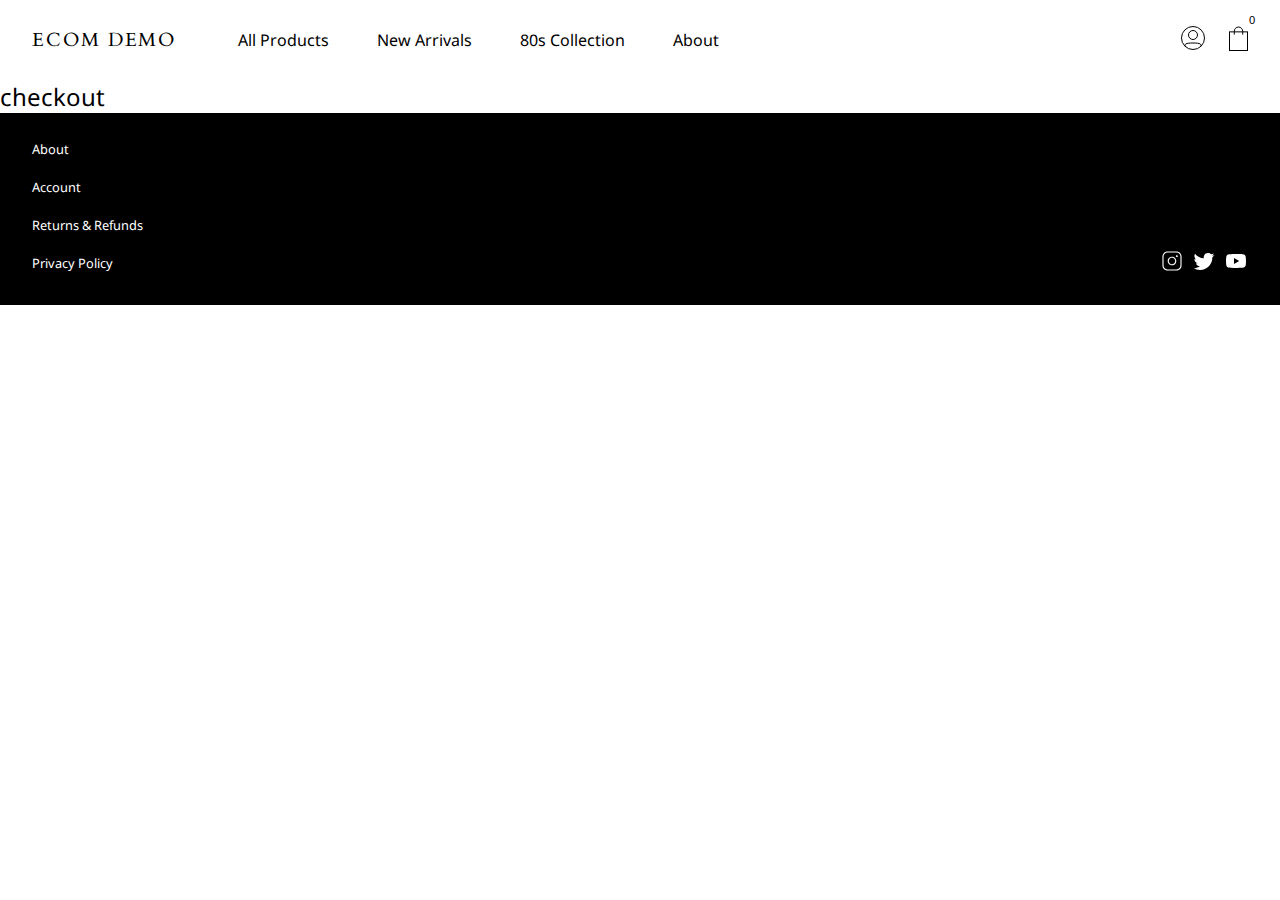
<file: src/checkout.html>
<!DOCTYPE html>
<html lang="en">

<head>
    <meta charset="UTF-8">
    <meta http-equiv="X-UA-Compatible" content="IE=edge">
    <meta name="viewport" content="width=device-width, initial-scale=1.0">
    <title>E-Comm Demo</title>

    <!-- GOOGLE FONTS -->
    <link rel="preconnect" href="https://fonts.googleapis.com">
    <link rel="preconnect" href="https://fonts.gstatic.com" crossorigin>
    <link
        href="https://fonts.googleapis.com/css2?family=Cardo&family=Noto+Sans:ital,wght@0,100;0,200;0,300;0,400;0,500;0,600;0,700;0,800;0,900;1,100;1,200;1,300;1,400;1,500;1,600;1,700;1,800;1,900&display=swap"
        rel="stylesheet">

    <!-- STYLESHEET -->
    <!-- <link rel="stylesheet" href="./css/feed.css"> -->
    <link rel="stylesheet" href="./css/constants.css">
    <link rel="stylesheet" href="./css/page-styles.css">
</head>

<body>
    <!-- NAV BAR -->
    <nav>
        <div class="nav-container">
            <div class="container">
                <a class="nav-logo" href="index.html">Ecom Demo</a>
                <div class="menu-buttons">
                    <button class="menu-btn"><img src="./assets/icons/hamburger.svg" alt="menu icon"></button>
                    <button class="close-btn"><img src="./assets/icons/menu_exit.svg" alt="close icon"></button>
                </div>
                <div class="desktop-nav">
                    <div class="main-nav">
                        <div class="top-nav">
                            <ul>
                                <li><a href="feed.html?content=all-products">All Products</a></li>
                                <li class="nav-indent"><a href="feed.html?content=new-arrivals">New Arrivals</a></li>
                                <li class="nav-indent"><a href="feed.html?content=80s-collection">80s Collection</a>
                                </li>
                                <li><a href="about.html">About</a></li>
                                <li class="nav-login"><a href="login.html">Login</a></li>
                            </ul>
                        </div>
                        <div class="bottom-nav">
                            <ul>
                                <li><a href="returns-refunds.html">Returns & Refunds</a></li>
                                <li><a href="privacy-policy.html">Privacy Policy</a></li>
                            </ul>
                            <!-- <div class="copyright">
                                            <p>© Ecom Demo Inc.</p>
                                        </div> -->
                        </div>
                    </div>

                    <div class="icons">
                        <a href="login.html"><img src="./assets/icons/profile.svg" alt="profile icon"></a>
                        <button class="bag-btn">
                            <img src="./assets/icons/bag.svg" alt="shopping bag">
                            <div class="bag-items">0</div>
                        </button>
                    </div>
                </div>
            </div>
        </div>
    </nav>

    <!-- APP OVERLAY -->
    <div class="app-overlay"></div>

    <!-- CART -->
    <div class="cart-container">
        <div class="cart">
            <div class="cart-content">
                <!-- cart items added dynamically -->
            </div>
            <div class="cart-details">
                <div class="order-value">
                    <p>Order Value:</p>
                    <p>$<span class="order-value-cost">0</span></p>
                </div>
                <div class="shipping">
                    <p>Shipping:</p>
                    <p>Free</p>
                </div>
                <div class="tax">
                    <p>Tax:</p>
                    <p>TBD</p>
                </div>
                <div class="order-total">
                    <p>Order Total:</p>
                    <p>$<span class="order-total-cost">0</span></p>
                </div>
            </div>
            <button class="checkout-btn">
                CHECKOUT
            </button>
        </div>
    </div>

    <!-- CHECKOUT -->
    <h2>checkout</h2>

    <!-- FOOTER -->
    <footer>
        <div class="footer-container">
            <div class="footer-nav">
                <ul>
                    <li><a href="./about.html">About</a></li>
                    <li><a href="./login.html">Account</a></li>
                    <li><a href="./returns-refunds.html">Returns & Refunds</a></li>
                    <li><a href="./privacy-policy.html">Privacy Policy</a></li>
                </ul>
            </div>
            <div class="footer-icons">
                <img src="./assets/icons/ph_instagram-logo-light.svg" alt="instagram icon">
                <img src="./assets/icons/mdi_twitter.svg" alt="twitter icon">
                <img src="./assets/icons/mdi_youtube.svg" alt="youtube icon">
            </div>
        </div>
    </footer>

    <script src="./js/main.js"></script>
</body>

</html>
</file>
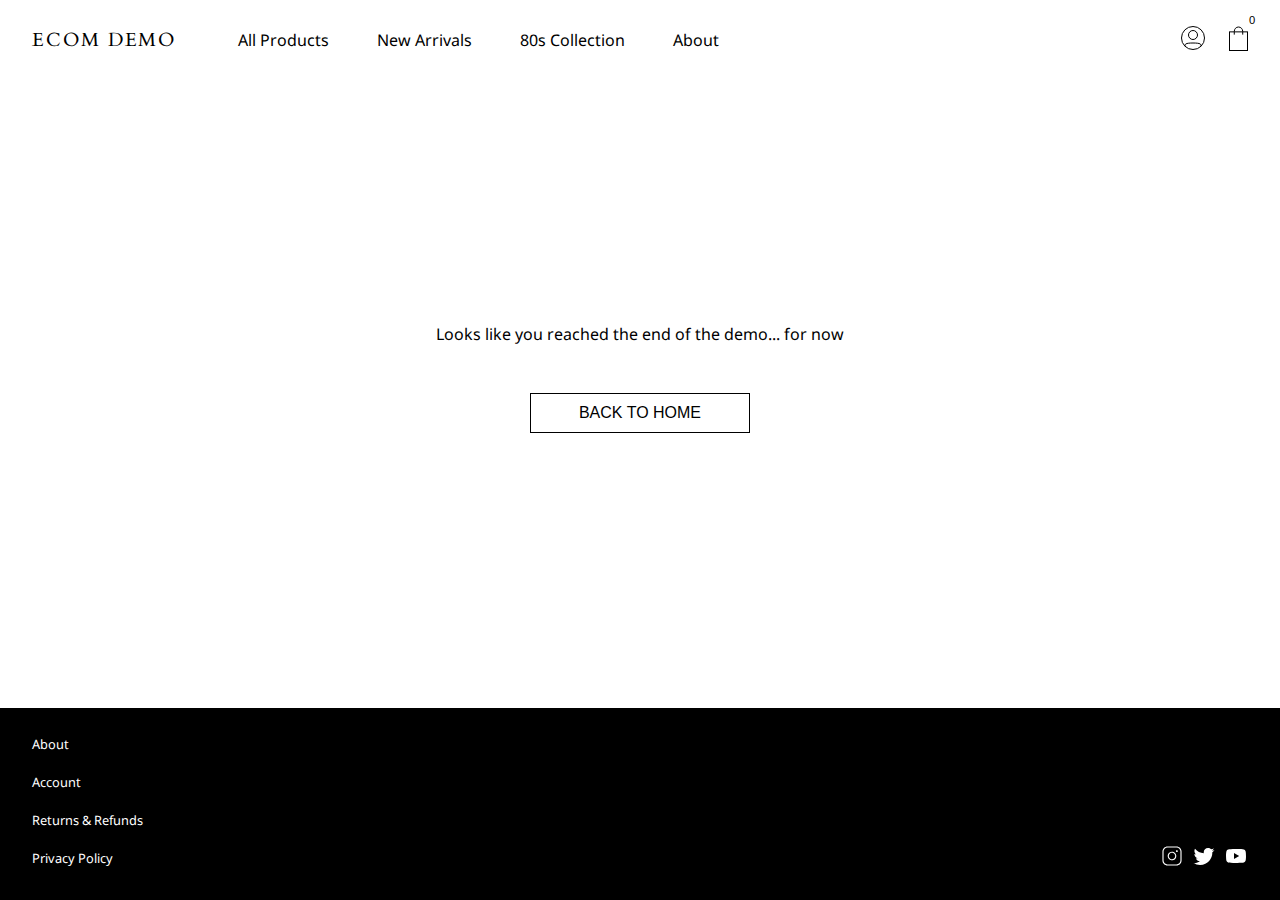
<file: src/end.html>
<!DOCTYPE html>
<html lang="en">

<head>
    <meta charset="UTF-8">
    <meta http-equiv="X-UA-Compatible" content="IE=edge">
    <meta name="viewport" content="width=device-width, initial-scale=1.0">
    <title>E-Comm Demo</title>

    <!-- GOOGLE FONTS -->
    <link rel="preconnect" href="https://fonts.googleapis.com">
    <link rel="preconnect" href="https://fonts.gstatic.com" crossorigin>
    <link
        href="https://fonts.googleapis.com/css2?family=Cardo&family=Noto+Sans:ital,wght@0,100;0,200;0,300;0,400;0,500;0,600;0,700;0,800;0,900;1,100;1,200;1,300;1,400;1,500;1,600;1,700;1,800;1,900&display=swap"
        rel="stylesheet">

    <!-- STYLESHEET -->
    <!-- <link rel="stylesheet" href="./css/end.css"> -->
    <link rel="stylesheet" href="./css/constants.css">
    <link rel="stylesheet" href="./css/page-styles.css">
</head>

<body>
    <!-- NAV BAR -->
    <nav>
        <div class="nav-container">
            <div class="container">
                <a class="nav-logo" href="index.html">Ecom Demo</a>
                <div class="menu-buttons">
                    <button class="menu-btn"><img src="./assets/icons/hamburger.svg" alt="menu icon"></button>
                    <button class="close-btn"><img src="./assets/icons/menu_exit.svg" alt="close icon"></button>
                </div>
                <div class="desktop-nav">
                    <div class="main-nav">
                        <div class="top-nav">
                            <ul>
                                <li><a href="feed.html?content=all-products">All Products</a></li>
                                <li class="nav-indent"><a href="feed.html?content=new-arrivals">New Arrivals</a></li>
                                <li class="nav-indent"><a href="feed.html?content=80s-collection">80s Collection</a>
                                </li>
                                <li><a href="about.html">About</a></li>
                                <li class="nav-login"><a href="login.html">Login</a></li>
                            </ul>
                        </div>
                        <div class="bottom-nav">
                            <ul>
                                <li><a href="returns-refunds.html">Returns & Refunds</a></li>
                                <li><a href="privacy-policy.html">Privacy Policy</a></li>
                            </ul>
                            <!-- <div class="copyright">
                                            <p>© Ecom Demo Inc.</p>
                                        </div> -->
                        </div>
                    </div>

                    <div class="icons">
                        <a href="login.html"><img src="./assets/icons/profile.svg" alt="profile icon"></a>
                        <button class="bag-btn">
                            <img src="./assets/icons/bag.svg" alt="shopping bag">
                            <div class="bag-items">0</div>
                        </button>
                    </div>
                </div>
            </div>
        </div>
    </nav>

    <!-- APP OVERLAY -->
    <div class="app-overlay"></div>

    <!-- CART -->
    <div class="cart-container">
        <div class="cart">
            <div class="cart-content">
                <!-- cart items added dynamically -->
            </div>
            <div class="cart-details">
                <div class="order-value">
                    <p>Order Value:</p>
                    <p>$<span class="order-value-cost">0</span></p>
                </div>
                <div class="shipping">
                    <p>Shipping:</p>
                    <p>Free</p>
                </div>
                <div class="tax">
                    <p>Tax:</p>
                    <p>TBD</p>
                </div>
                <div class="order-total">
                    <p>Order Total:</p>
                    <p>$<span class="order-total-cost">0</span></p>
                </div>
            </div>
            <button class="checkout-btn">
                CHECKOUT
            </button>
        </div>
    </div>

    <!-- END REDIRECT -->
    <section class="end-section">
        <div class="end-section-container">
            <h2>Looks like you reached
                the end of the demo... for now</h2>
            <a href="./index.html">
                <button class="end-btn">Back to Home</button>
            </a>
        </div>
    </section>


    <!-- FOOTER -->
    <footer>
        <div class="footer-container">
            <div class="footer-nav">
                <ul>
                    <li><a href="./about.html">About</a></li>
                    <li><a href="./login.html">Account</a></li>
                    <li><a href="./returns-refunds.html">Returns & Refunds</a></li>
                    <li><a href="./privacy-policy.html">Privacy Policy</a></li>
                </ul>
            </div>
            <div class="footer-icons">
                <img src="./assets/icons/ph_instagram-logo-light.svg" alt="instagram icon">
                <img src="./assets/icons/mdi_twitter.svg" alt="twitter icon">
                <img src="./assets/icons/mdi_youtube.svg" alt="youtube icon">
            </div>
        </div>
    </footer>

    <script src="./js/main.js"></script>
</body>

</html>
</file>
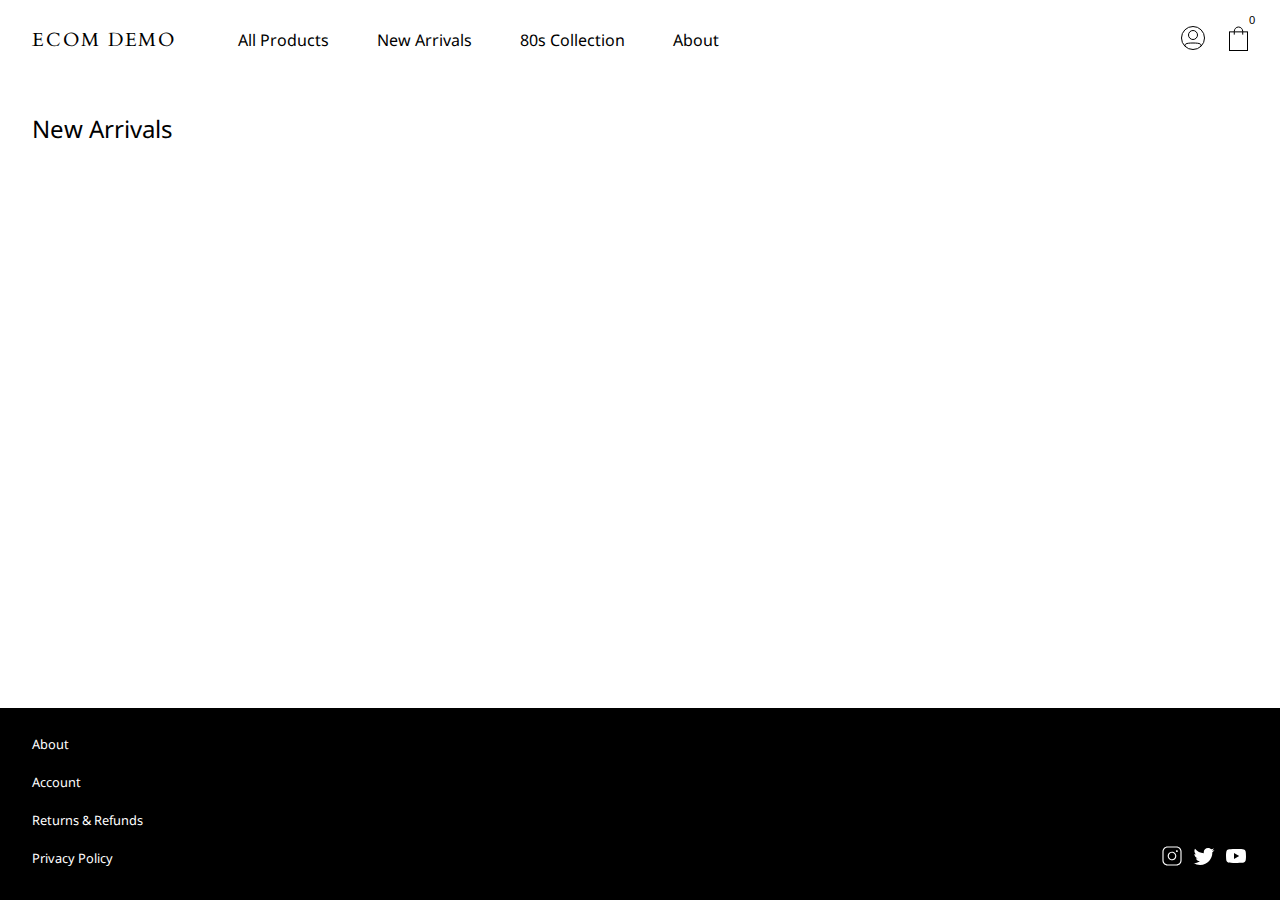
<file: src/feed.html>
<!DOCTYPE html>
<html lang="en">

<head>
    <meta charset="UTF-8">
    <meta http-equiv="X-UA-Compatible" content="IE=edge">
    <meta name="viewport" content="width=device-width, initial-scale=1.0">
    <title>E-Comm Demo</title>

    <!-- GOOGLE FONTS -->
    <link rel="preconnect" href="https://fonts.googleapis.com">
    <link rel="preconnect" href="https://fonts.gstatic.com" crossorigin>
    <link
        href="https://fonts.googleapis.com/css2?family=Cardo&family=Noto+Sans:ital,wght@0,100;0,200;0,300;0,400;0,500;0,600;0,700;0,800;0,900;1,100;1,200;1,300;1,400;1,500;1,600;1,700;1,800;1,900&display=swap"
        rel="stylesheet" />

    <!-- STYLESHEET -->
    <!-- <link rel="stylesheet" href="./css/feed.css"> -->
    <link rel="stylesheet" href="./css/constants.css">
    <link rel="stylesheet" href="./css/page-styles.css">
</head>

<body>
    <!-- NAV BAR -->
    <nav>
        <div class="nav-container">
            <div class="container">
                <a class="nav-logo" href="index.html">Ecom Demo</a>
                <div class="menu-buttons">
                    <button class="menu-btn"><img src="./assets/icons/hamburger.svg" alt="menu icon"></button>
                    <button class="close-btn"><img src="./assets/icons/menu_exit.svg" alt="close icon"></button>
                </div>
                <div class="desktop-nav">
                    <div class="main-nav">
                        <div class="top-nav">
                            <ul>
                                <li><a href="feed.html?content=all-products">All Products</a></li>
                                <li class="nav-indent"><a href="feed.html?content=new-arrivals">New Arrivals</a></li>
                                <li class="nav-indent"><a href="feed.html?content=80s-collection">80s Collection</a>
                                </li>
                                <li><a href="about.html">About</a></li>
                                <li class="nav-login"><a href="login.html">Login</a></li>
                            </ul>
                        </div>
                        <div class="bottom-nav">
                            <ul>
                                <li><a href="returns-refunds.html">Returns & Refunds</a></li>
                                <li><a href="privacy-policy.html">Privacy Policy</a></li>
                            </ul>
                            <!-- <div class="copyright">
                                            <p>© Ecom Demo Inc.</p>
                                        </div> -->
                        </div>
                    </div>

                    <div class="icons">
                        <a href="login.html"><img src="./assets/icons/profile.svg" alt="profile icon"></a>
                        <button class="bag-btn">
                            <img src="./assets/icons/bag.svg" alt="shopping bag">
                            <div class="bag-items">0</div>
                        </button>
                    </div>
                </div>
            </div>
        </div>
    </nav>

    <!-- APP OVERLAY -->
    <div class="app-overlay"></div>

    <!-- CART -->
    <div class="cart-container">
        <div class="cart">
            <div class="cart-content">
                <!-- cart items added dynamically -->
            </div>
            <div class="cart-details">
                <div class="order-value">
                    <p>Order Value:</p>
                    <p>$<span class="order-value-cost">0</span></p>
                </div>
                <div class="shipping">
                    <p>Shipping:</p>
                    <p>Free</p>
                </div>
                <div class="tax">
                    <p>Tax:</p>
                    <p>TBD</p>
                </div>
                <div class="order-total">
                    <p>Order Total:</p>
                    <p>$<span class="order-total-cost">0</span></p>
                </div>
            </div>
            <button class="checkout-btn">
                CHECKOUT
            </button>
        </div>
    </div>

    <!-- ALL PRODUCTS -->
    <section class="feed-products">
        <div class="feed-products-container">
            <div class="feed-section">
                <h1>All Products</h1>
                <!-- <p>Filter</p> -->
            </div>
            <div class="product-container">
                <!-- PRODUCTS DYNAMICALLY CREATED HERE -->
            </div>

            <!-- Load more button to be implemented
        once actual content is uploaded to CMS -->
            <!-- <button class="load-more-btn">
            Load More
        </button> -->
        </div>
    </section>

    <!-- FOOTER -->
    <footer>
        <div class="footer-container">
            <div class="footer-nav">
                <ul>
                    <li><a href="./about.html">About</a></li>
                    <li><a href="./login.html">Account</a></li>
                    <li><a href="./returns-refunds.html">Returns & Refunds</a></li>
                    <li><a href="./privacy-policy.html">Privacy Policy</a></li>
                </ul>
            </div>
            <div class="footer-icons">
                <img src="./assets/icons/ph_instagram-logo-light.svg" alt="instagram icon">
                <img src="./assets/icons/mdi_twitter.svg" alt="twitter icon">
                <img src="./assets/icons/mdi_youtube.svg" alt="youtube icon">
            </div>
        </div>
    </footer>

    <script src="./js/main.js"></script>
</body>

</html>
</file>
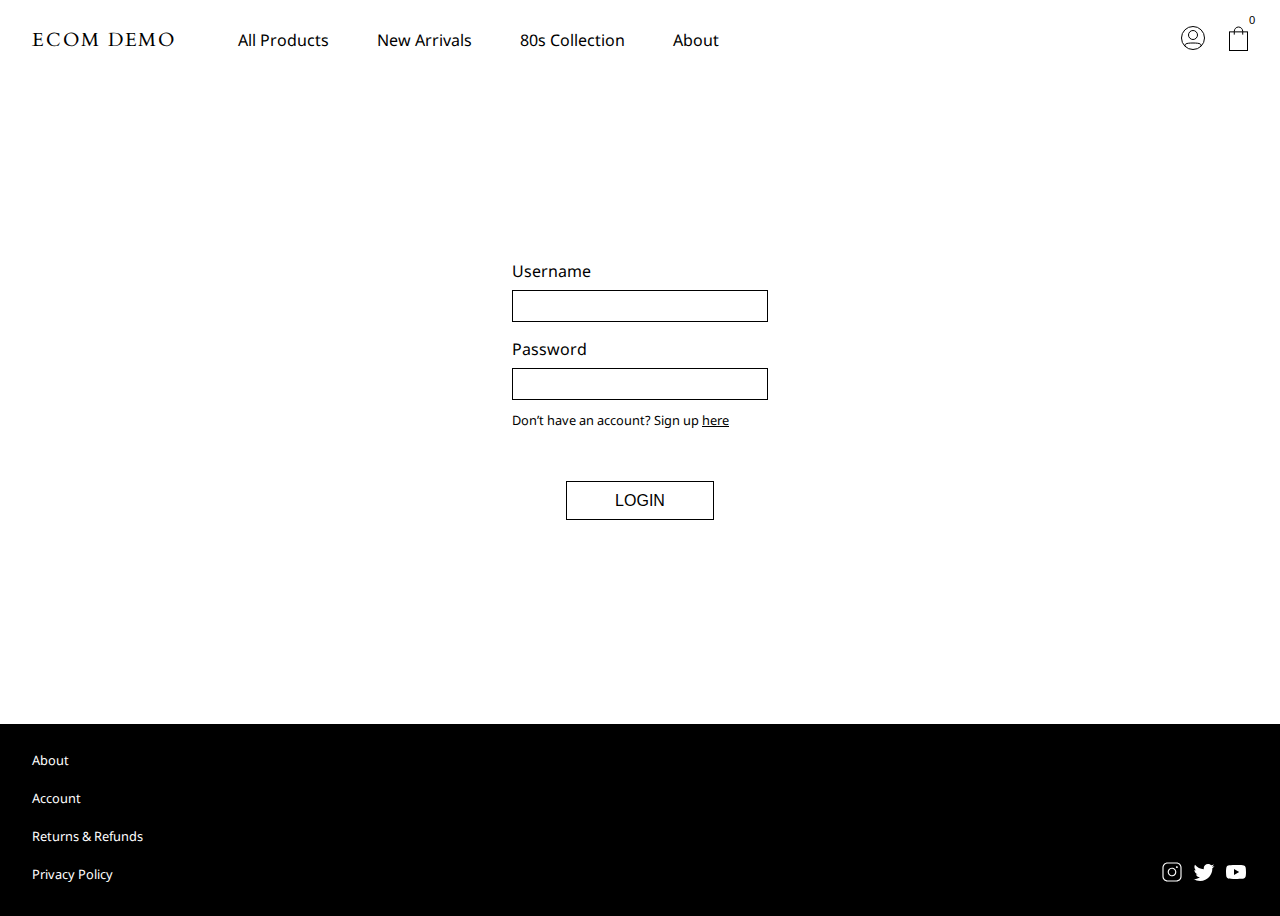
<file: src/login.html>
<!DOCTYPE html>
<html lang="en">

<head>
    <meta charset="UTF-8">
    <meta http-equiv="X-UA-Compatible" content="IE=edge">
    <meta name="viewport" content="width=device-width, initial-scale=1.0">
    <title>E-Comm Demo</title>

    <!-- GOOGLE FONTS -->
    <link rel="preconnect" href="https://fonts.googleapis.com">
    <link rel="preconnect" href="https://fonts.gstatic.com" crossorigin>
    <link
        href="https://fonts.googleapis.com/css2?family=Cardo&family=Noto+Sans:ital,wght@0,100;0,200;0,300;0,400;0,500;0,600;0,700;0,800;0,900;1,100;1,200;1,300;1,400;1,500;1,600;1,700;1,800;1,900&display=swap"
        rel="stylesheet">

    <!-- STYLESHEET -->
    <!-- <link rel="stylesheet" href="./css/login.css"> -->
    <link rel="stylesheet" href="./css/constants.css">
    <link rel="stylesheet" href="./css/page-styles.css">
</head>

<body>
    <!-- NAV BAR -->
    <nav>
        <div class="nav-container">
            <div class="container">
                <a class="nav-logo" href="index.html">Ecom Demo</a>
                <div class="menu-buttons">
                    <button class="menu-btn"><img src="./assets/icons/hamburger.svg" alt="menu icon"></button>
                    <button class="close-btn"><img src="./assets/icons/menu_exit.svg" alt="close icon"></button>
                </div>
                <div class="desktop-nav">
                    <div class="main-nav">
                        <div class="top-nav">
                            <ul>
                                <li><a href="feed.html?content=all-products">All Products</a></li>
                                <li class="nav-indent"><a href="feed.html?content=new-arrivals">New Arrivals</a></li>
                                <li class="nav-indent"><a href="feed.html?content=80s-collection">80s Collection</a>
                                </li>
                                <li><a href="about.html">About</a></li>
                                <li class="nav-login"><a href="login.html">Login</a></li>
                            </ul>
                        </div>
                        <div class="bottom-nav">
                            <ul>
                                <li><a href="returns-refunds.html">Returns & Refunds</a></li>
                                <li><a href="privacy-policy.html">Privacy Policy</a></li>
                            </ul>
                            <!-- <div class="copyright">
                                            <p>© Ecom Demo Inc.</p>
                                        </div> -->
                        </div>
                    </div>

                    <div class="icons">
                        <a href="login.html"><img src="./assets/icons/profile.svg" alt="profile icon"></a>
                        <button class="bag-btn">
                            <img src="./assets/icons/bag.svg" alt="shopping bag">
                            <div class="bag-items">0</div>
                        </button>
                    </div>
                </div>
            </div>
        </div>
    </nav>

    <!-- APP OVERLAY -->
    <div class="app-overlay"></div>

    <!-- CART -->
    <div class="cart-container">
        <div class="cart">
            <div class="cart-content">
                <!-- cart items added dynamically -->
            </div>
            <div class="cart-details">
                <div class="order-value">
                    <p>Order Value:</p>
                    <p>$<span class="order-value-cost">0</span></p>
                </div>
                <div class="shipping">
                    <p>Shipping:</p>
                    <p>Free</p>
                </div>
                <div class="tax">
                    <p>Tax:</p>
                    <p>TBD</p>
                </div>
                <div class="order-total">
                    <p>Order Total:</p>
                    <p>$<span class="order-total-cost">0</span></p>
                </div>
            </div>
            <button class="checkout-btn">
                CHECKOUT
            </button>
        </div>
    </div>

    <!-- LOGIN -->
    <section class="login-section">
        <div class="login-outer-container">
            <form class="login-container" action="./end.html">
                <div class="input-section">
                    <h1>Username</h1>
                    <input type="text" autofocus>
                </div>
                <div class="input-section">
                    <h1>Password</h1>
                    <input type="password">
                </div>
                <p>Don’t have an account? Sign up <a href="./end.html" class="end-link"><u>here</u></a></p>
                <button class="login-btn">Login</button>
            </form>
        </div>
    </section>


    <!-- FOOTER -->
    <footer>
        <div class="footer-container">
            <div class="footer-nav">
                <ul>
                    <li><a href="./about.html">About</a></li>
                    <li><a href="./login.html">Account</a></li>
                    <li><a href="./returns-refunds.html">Returns & Refunds</a></li>
                    <li><a href="./privacy-policy.html">Privacy Policy</a></li>
                </ul>
            </div>
            <div class="footer-icons">
                <img src="./assets/icons/ph_instagram-logo-light.svg" alt="instagram icon">
                <img src="./assets/icons/mdi_twitter.svg" alt="twitter icon">
                <img src="./assets/icons/mdi_youtube.svg" alt="youtube icon">
            </div>
        </div>
    </footer>

    <script src="./js/main.js"></script>
</body>

</html>
</file>
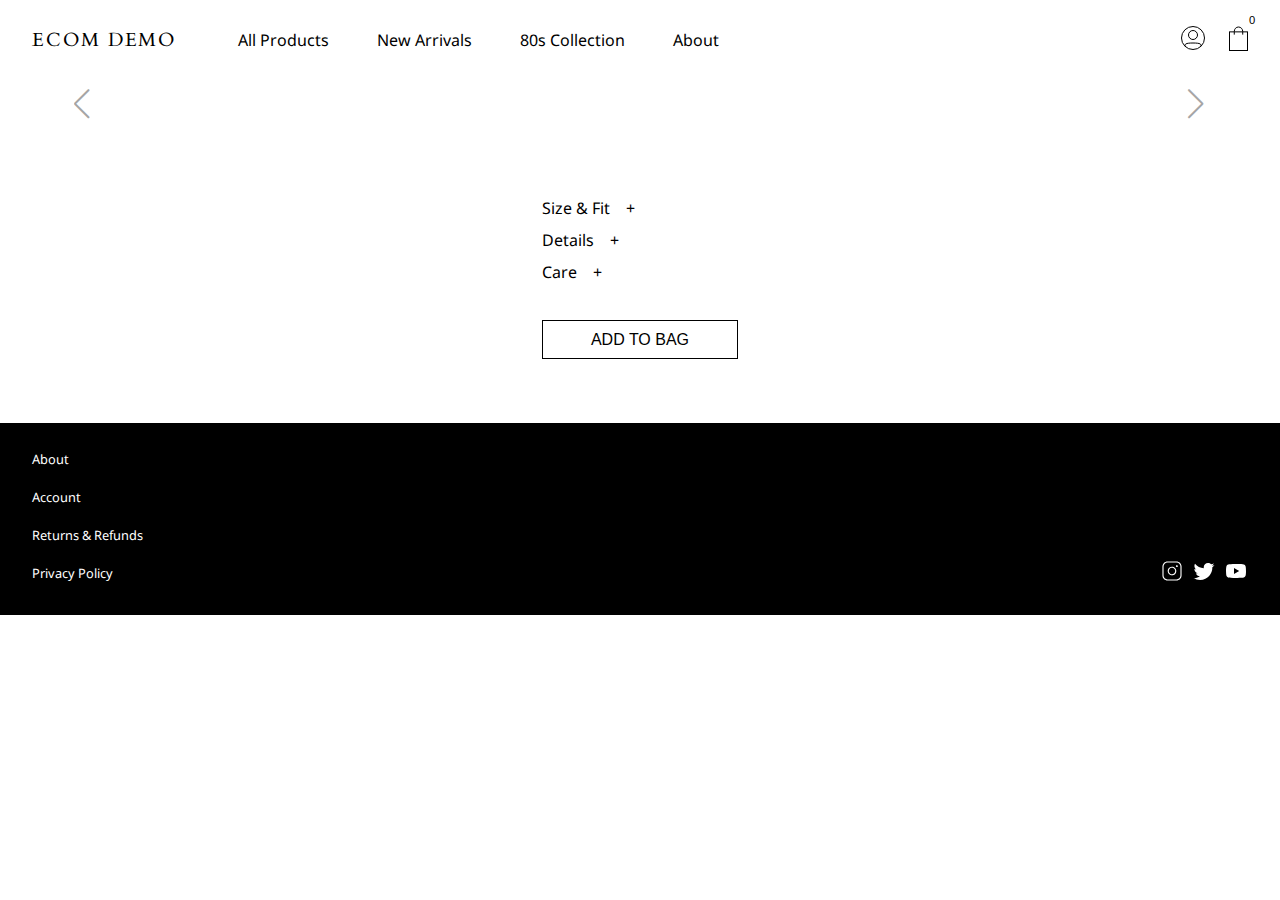
<file: src/pdp.html>
<!DOCTYPE html>
<html lang="en">

<head>
    <meta charset="UTF-8">
    <meta http-equiv="X-UA-Compatible" content="IE=edge">
    <meta name="viewport" content="width=device-width, initial-scale=1.0">
    <title>E-Comm Demo</title>

    <!-- GOOGLE FONTS -->
    <link rel="preconnect" href="https://fonts.googleapis.com">
    <link rel="preconnect" href="https://fonts.gstatic.com" crossorigin>
    <link
        href="https://fonts.googleapis.com/css2?family=Cardo&family=Noto+Sans:ital,wght@0,100;0,200;0,300;0,400;0,500;0,600;0,700;0,800;0,900;1,100;1,200;1,300;1,400;1,500;1,600;1,700;1,800;1,900&display=swap"
        rel="stylesheet" />

    <!-- SWIPER JS CDN -->
    <link rel="stylesheet" href="https://cdn.jsdelivr.net/npm/swiper@9/swiper-bundle.min.css" />

    <!-- STYLESHEET -->
    <!-- <link rel="stylesheet" href="./css/pdp.css"> -->
    <link rel="stylesheet" href="./css/constants.css">
    <link rel="stylesheet" href="./css/page-styles.css">
</head>

<body>
    <!-- NAV BAR -->
    <nav>
        <div class="nav-container">
            <div class="container">
                <a class="nav-logo" href="index.html">Ecom Demo</a>
                <div class="menu-buttons">
                    <button class="menu-btn"><img src="./assets/icons/hamburger.svg" alt="menu icon"></button>
                    <button class="close-btn"><img src="./assets/icons/menu_exit.svg" alt="close icon"></button>
                </div>
                <div class="desktop-nav">
                    <div class="main-nav">
                        <div class="top-nav">
                            <ul>
                                <li><a href="feed.html?content=all-products">All Products</a></li>
                                <li class="nav-indent"><a href="feed.html?content=new-arrivals">New Arrivals</a></li>
                                <li class="nav-indent"><a href="feed.html?content=80s-collection">80s Collection</a>
                                </li>
                                <li><a href="about.html">About</a></li>
                                <li class="nav-login"><a href="login.html">Login</a></li>
                            </ul>
                        </div>
                        <div class="bottom-nav">
                            <ul>
                                <li><a href="returns-refunds.html">Returns & Refunds</a></li>
                                <li><a href="privacy-policy.html">Privacy Policy</a></li>
                            </ul>
                            <!-- <div class="copyright">
                                            <p>© Ecom Demo Inc.</p>
                                        </div> -->
                        </div>
                    </div>

                    <div class="icons">
                        <a href="login.html"><img src="./assets/icons/profile.svg" alt="profile icon"></a>
                        <button class="bag-btn">
                            <img src="./assets/icons/bag.svg" alt="shopping bag">
                            <div class="bag-items">0</div>
                        </button>
                    </div>
                </div>
            </div>
        </div>
    </nav>

    <!-- APP OVERLAY -->
    <div class="app-overlay"></div>

    <!-- CART -->
    <div class="cart-container">
        <div class="cart">
            <div class="cart-content">
                <!-- cart items created dynamically -->
            </div>
            <div class="cart-details">
                <div class="order-value">
                    <p>Order Value:</p>
                    <p>$<span class="order-value-cost">0</span></p>
                </div>
                <div class="shipping">
                    <p>Shipping:</p>
                    <p>Free</p>
                </div>
                <div class="tax">
                    <p>Tax:</p>
                    <p>TBD</p>
                </div>
                <div class="order-total">
                    <p>Order Total:</p>
                    <p>$<span class="order-total-cost">0</span></p>
                </div>
            </div>
            <button class="checkout-btn">
                CHECKOUT
            </button>
        </div>
    </div>

    <!-- PDP -->
    <section class="swiper">
        <div class="swiper-wrapper">
            <!-- Dynamically created with JS -->
        </div>
        <div class="swiper-pagination"></div>
        <div class="swiper-button-prev"></div>
        <div class="swiper-button-next"></div>
    </section>

    <section class="product-details">
        <div class="inner-container">
            <div class="core-product-details">
                <!-- Dynamically Created with Javascript-->
            </div>

            <div class="expandable-items">
                <div class="size-fit">
                    <div class="expandable-header">
                        <h2>
                            Size & Fit
                        </h2>
                        <h2 class="expand">
                            +
                        </h2>
                    </div>
                    <!-- size and fit paragraph generated dynamically -->
                </div>
                <div class="details">
                    <div class="expandable-header">
                        <h2>
                            Details
                        </h2>
                        <h2 class="expand">
                            +
                        </h2>
                    </div>
                    <!-- details paragraph generated dynamically  -->
                </div>
                <div class="care">
                    <div class="expandable-header">
                        <h2>
                            Care
                        </h2>
                        <h2 class="expand">
                            +
                        </h2>
                    </div>
                    <!-- care paragraph generated dynamically -->
                </div>
            </div>
            <button class="add-to-bag-btn">
                Add To Bag
            </button>
        </div>
    </section>

    <!-- FOOTER -->
    <footer>
        <div class="footer-container">
            <div class="footer-nav">
                <ul>
                    <li><a href="./about.html">About</a></li>
                    <li><a href="./login.html">Account</a></li>
                    <li><a href="./returns-refunds.html">Returns & Refunds</a></li>
                    <li><a href="./privacy-policy.html">Privacy Policy</a></li>
                </ul>
            </div>
            <div class="footer-icons">
                <img src="./assets/icons/ph_instagram-logo-light.svg" alt="instagram icon">
                <img src="./assets/icons/mdi_twitter.svg" alt="twitter icon">
                <img src="./assets/icons/mdi_youtube.svg" alt="youtube icon">
            </div>
        </div>
    </footer>

    <script src="https://cdn.jsdelivr.net/npm/swiper@9/swiper-bundle.min.js"></script>
    <script src="./js/main.js"></script>
</body>

</html>
</file>
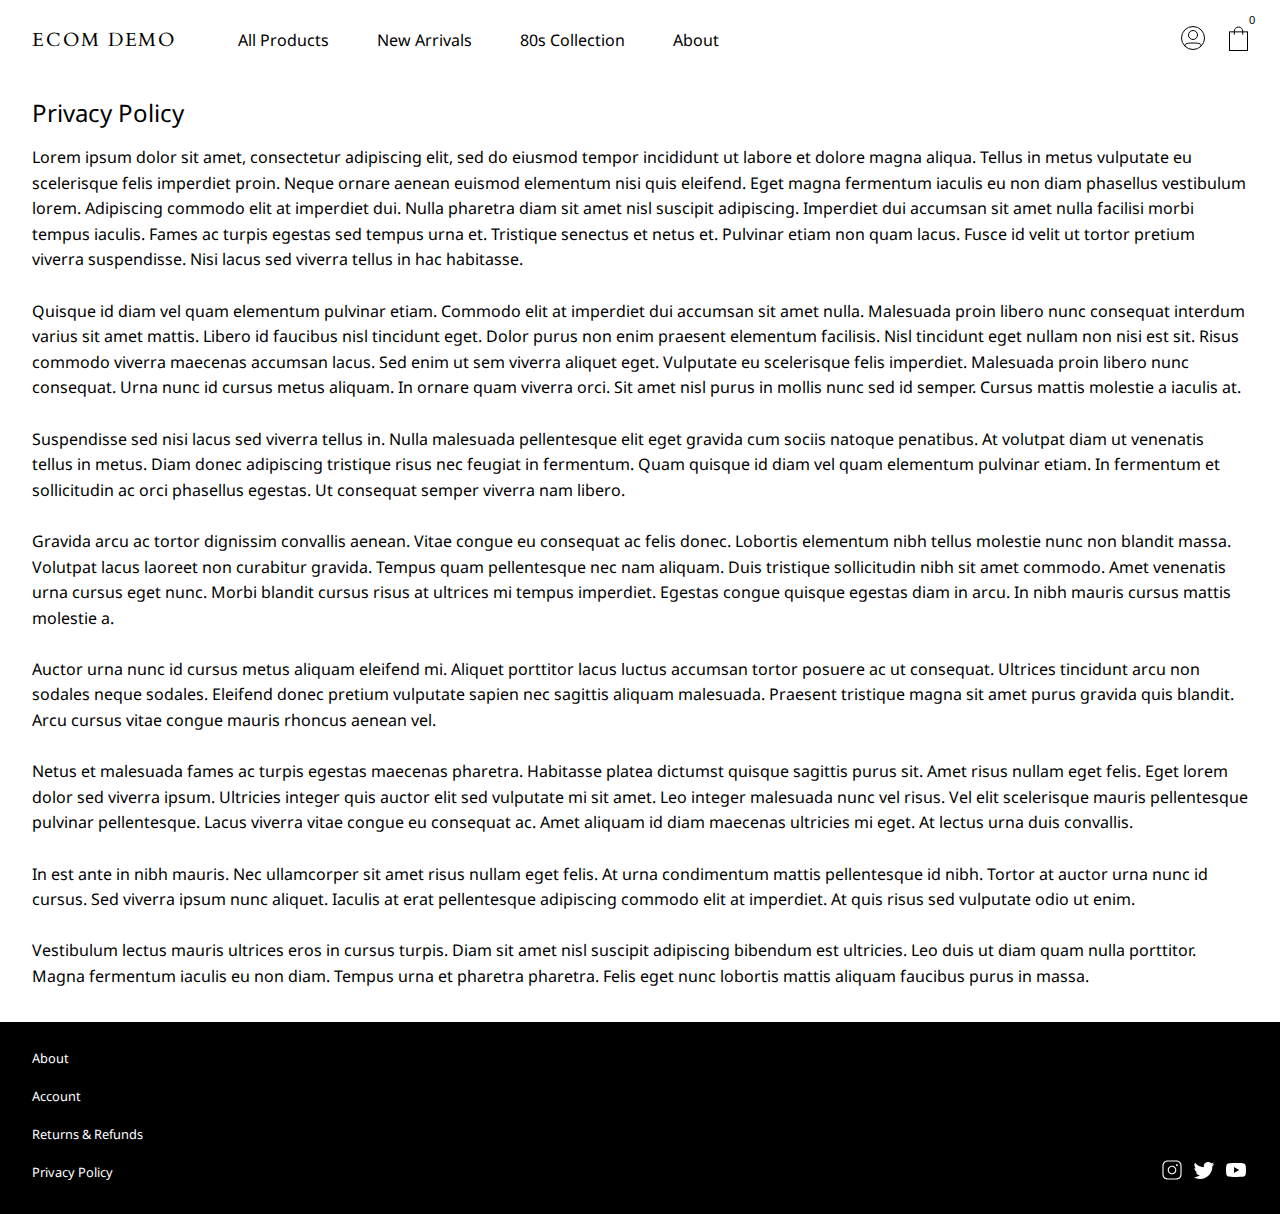
<file: src/privacy-policy.html>
<!DOCTYPE html>
<html lang="en">

<head>
    <meta charset="UTF-8">
    <meta http-equiv="X-UA-Compatible" content="IE=edge">
    <meta name="viewport" content="width=device-width, initial-scale=1.0">
    <title>E-Comm Demo</title>

    <!-- GOOGLE FONTS -->
    <link rel="preconnect" href="https://fonts.googleapis.com">
    <link rel="preconnect" href="https://fonts.gstatic.com" crossorigin>
    <link
        href="https://fonts.googleapis.com/css2?family=Cardo&family=Noto+Sans:ital,wght@0,100;0,200;0,300;0,400;0,500;0,600;0,700;0,800;0,900;1,100;1,200;1,300;1,400;1,500;1,600;1,700;1,800;1,900&display=swap"
        rel="stylesheet">

    <!-- STYLESHEET -->
    <!-- <link rel="stylesheet" href="./css/privacy.css"> -->
    <link rel="stylesheet" href="./css/constants.css">
    <link rel="stylesheet" href="./css/page-styles.css">
</head>

<body>
    <!-- NAV BAR -->
    <nav>
        <div class="nav-container">
            <div class="container">
                <a class="nav-logo" href="index.html">Ecom Demo</a>
                <div class="menu-buttons">
                    <button class="menu-btn"><img src="./assets/icons/hamburger.svg" alt="menu icon"></button>
                    <button class="close-btn"><img src="./assets/icons/menu_exit.svg" alt="close icon"></button>
                </div>
                <div class="desktop-nav">
                    <div class="main-nav">
                        <div class="top-nav">
                            <ul>
                                <li><a href="feed.html?content=all-products">All Products</a></li>
                                <li class="nav-indent"><a href="feed.html?content=new-arrivals">New Arrivals</a></li>
                                <li class="nav-indent"><a href="feed.html?content=80s-collection">80s Collection</a>
                                </li>
                                <li><a href="about.html">About</a></li>
                                <li class="nav-login"><a href="login.html">Login</a></li>
                            </ul>
                        </div>
                        <div class="bottom-nav">
                            <ul>
                                <li><a href="returns-refunds.html">Returns & Refunds</a></li>
                                <li><a href="privacy-policy.html">Privacy Policy</a></li>
                            </ul>
                            <!-- <div class="copyright">
                                            <p>© Ecom Demo Inc.</p>
                                        </div> -->
                        </div>
                    </div>

                    <div class="icons">
                        <a href="login.html"><img src="./assets/icons/profile.svg" alt="profile icon"></a>
                        <button class="bag-btn">
                            <img src="./assets/icons/bag.svg" alt="shopping bag">
                            <div class="bag-items">0</div>
                        </button>
                    </div>
                </div>
            </div>
        </div>
    </nav>


    <!-- APP OVERLAY -->
    <div class="app-overlay"></div>

    <!-- CART -->
    <div class="cart-container">
        <div class="cart">
            <div class="cart-content">
                <!-- cart items added dynamically -->
            </div>
            <div class="cart-details">
                <div class="order-value">
                    <p>Order Value:</p>
                    <p>$<span class="order-value-cost">0</span></p>
                </div>
                <div class="shipping">
                    <p>Shipping:</p>
                    <p>Free</p>
                </div>
                <div class="tax">
                    <p>Tax:</p>
                    <p>TBD</p>
                </div>
                <div class="order-total">
                    <p>Order Total:</p>
                    <p>$<span class="order-total-cost">0</span></p>
                </div>
            </div>
            <button class="checkout-btn">
                CHECKOUT
            </button>
        </div>
    </div>

    <!-- PRIVACY -->

    <section class="privacy-section">
        <div class="privacy-wrapper">
            <h1>Privacy Policy</h1>
            <p>
                Lorem ipsum dolor sit amet, consectetur adipiscing elit, sed do eiusmod tempor incididunt ut labore et
                dolore magna
                aliqua. Tellus in metus vulputate eu scelerisque felis imperdiet proin. Neque ornare aenean euismod
                elementum nisi quis
                eleifend. Eget magna fermentum iaculis eu non diam phasellus vestibulum lorem. Adipiscing commodo elit
                at
                imperdiet dui.
                Nulla pharetra diam sit amet nisl suscipit adipiscing. Imperdiet dui accumsan sit amet nulla facilisi
                morbi
                tempus
                iaculis. Fames ac turpis egestas sed tempus urna et. Tristique senectus et netus et. Pulvinar etiam non
                quam
                lacus.
                Fusce id velit ut tortor pretium viverra suspendisse. Nisi lacus sed viverra tellus in hac
                habitasse.
                </br></br>
                Quisque id diam
                vel quam elementum pulvinar etiam. Commodo elit at imperdiet dui accumsan sit amet nulla. Malesuada
                proin
                libero nunc
                consequat interdum varius sit amet mattis. Libero id faucibus nisl tincidunt eget. Dolor purus non enim
                praesent
                elementum facilisis.
                Nisl tincidunt eget nullam non nisi est sit. Risus commodo viverra maecenas accumsan lacus. Sed enim ut
                sem
                viverra
                aliquet eget. Vulputate eu scelerisque felis imperdiet. Malesuada proin libero nunc consequat. Urna nunc
                id
                cursus metus
                aliquam. In ornare quam viverra orci. Sit amet nisl purus in mollis nunc sed id semper. Cursus mattis
                molestie a iaculis
                at.
                </br></br>
                Suspendisse sed nisi lacus sed viverra tellus in. Nulla malesuada pellentesque elit eget
                gravida cum
                sociis
                natoque penatibus. At volutpat diam ut venenatis tellus in metus. Diam donec adipiscing tristique risus
                nec
                feugiat in
                fermentum. Quam quisque id diam vel quam elementum pulvinar etiam. In fermentum et sollicitudin ac orci
                phasellus
                egestas. Ut consequat semper viverra nam libero.
                </br></br>
                Gravida arcu ac tortor dignissim convallis aenean. Vitae congue eu consequat ac felis donec. Lobortis
                elementum nibh
                tellus molestie nunc non blandit massa. Volutpat lacus laoreet non curabitur gravida. Tempus quam
                pellentesque nec nam
                aliquam. Duis tristique sollicitudin nibh sit amet commodo. Amet venenatis urna cursus eget nunc. Morbi
                blandit cursus
                risus at ultrices mi tempus imperdiet. Egestas congue quisque egestas diam in arcu. In nibh mauris
                cursus
                mattis
                molestie a.
                </br></br>
                Auctor urna nunc id cursus metus aliquam eleifend mi. Aliquet porttitor lacus luctus
                accumsan
                tortor
                posuere ac ut consequat. Ultrices tincidunt arcu non sodales neque sodales. Eleifend donec pretium
                vulputate
                sapien nec
                sagittis aliquam malesuada. Praesent tristique magna sit amet purus gravida quis blandit. Arcu cursus
                vitae
                congue
                mauris rhoncus aenean vel.
                </br></br>
                Netus et malesuada fames ac turpis egestas maecenas pharetra. Habitasse platea dictumst quisque sagittis
                purus sit.
                Amet risus nullam eget felis. Eget lorem dolor sed viverra ipsum. Ultricies integer quis auctor elit sed
                vulputate mi
                sit amet. Leo integer malesuada nunc vel risus. Vel elit scelerisque mauris pellentesque pulvinar
                pellentesque. Lacus
                viverra vitae congue eu consequat ac. Amet aliquam id diam maecenas ultricies mi eget. At lectus urna
                duis
                convallis.
                </br></br>
                In est ante in nibh mauris. Nec ullamcorper sit amet risus nullam eget felis. At urna condimentum mattis
                pellentesque
                id nibh. Tortor at auctor urna nunc id cursus. Sed viverra ipsum nunc aliquet. Iaculis at erat
                pellentesque
                adipiscing
                commodo elit at imperdiet. At quis risus sed vulputate odio ut enim.
                </br></br>
                Vestibulum lectus mauris
                ultrices eros
                in cursus
                turpis. Diam sit amet nisl suscipit adipiscing bibendum est ultricies. Leo duis ut diam quam nulla
                porttitor. Magna
                fermentum iaculis eu non diam. Tempus urna et pharetra pharetra. Felis eget nunc lobortis mattis aliquam
                faucibus purus
                in massa.
            </p>
        </div>
    </section>


    <!-- FOOTER -->
    <footer>
        <div class="footer-container">
            <div class="footer-nav">
                <ul>
                    <li><a href="./about.html">About</a></li>
                    <li><a href="./login.html">Account</a></li>
                    <li><a href="./returns-refunds.html">Returns & Refunds</a></li>
                    <li><a href="./privacy-policy.html">Privacy Policy</a></li>
                </ul>
            </div>
            <div class="footer-icons">
                <img src="./assets/icons/ph_instagram-logo-light.svg" alt="instagram icon">
                <img src="./assets/icons/mdi_twitter.svg" alt="twitter icon">
                <img src="./assets/icons/mdi_youtube.svg" alt="youtube icon">
            </div>
        </div>
    </footer>

    <script src="./js/main.js"></script>
</body>

</html>
</file>
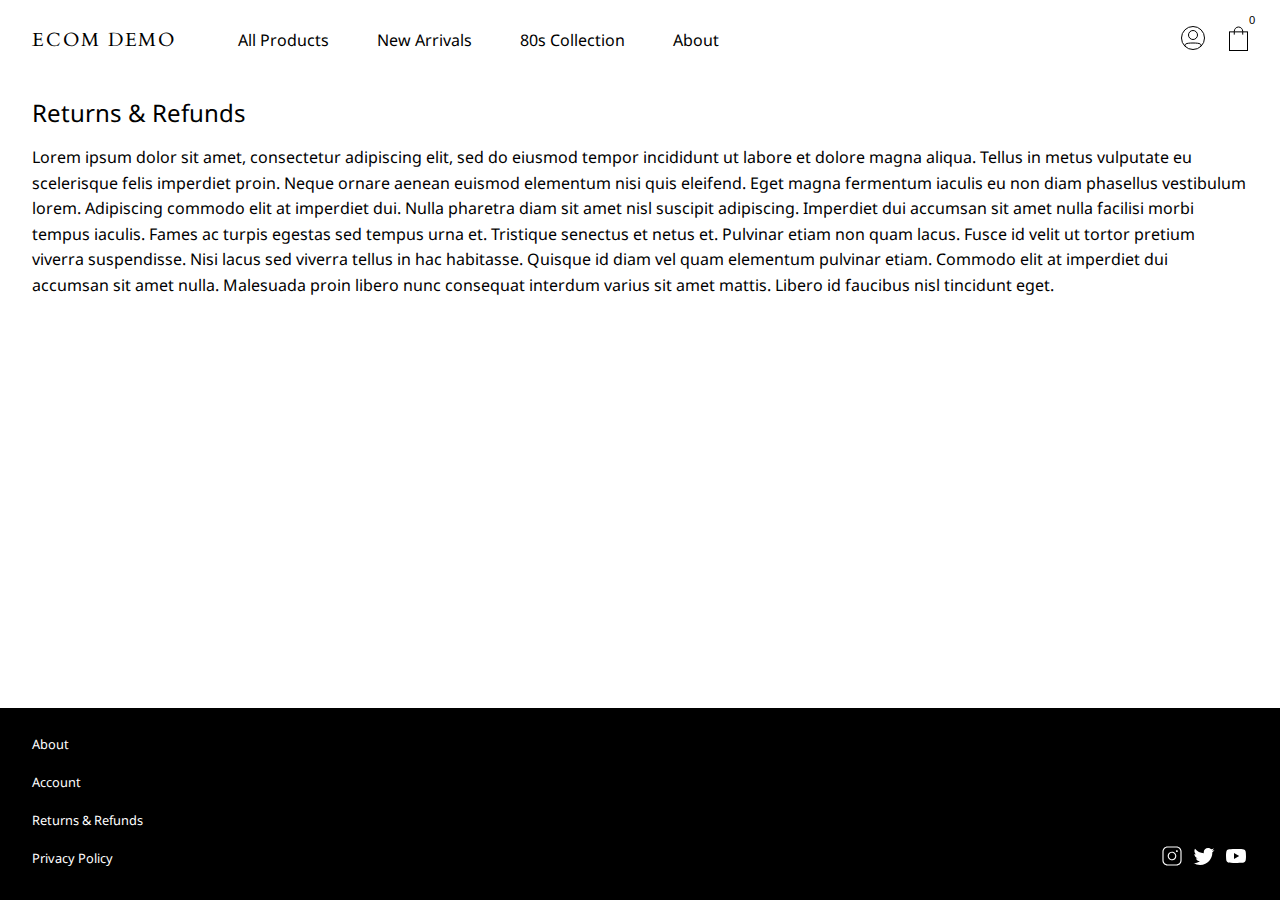
<file: src/returns-refunds.html>
<!DOCTYPE html>
<html lang="en">

<head>
    <meta charset="UTF-8">
    <meta http-equiv="X-UA-Compatible" content="IE=edge">
    <meta name="viewport" content="width=device-width, initial-scale=1.0">
    <title>E-Comm Demo</title>

    <!-- GOOGLE FONTS -->
    <link rel="preconnect" href="https://fonts.googleapis.com">
    <link rel="preconnect" href="https://fonts.gstatic.com" crossorigin>
    <link
        href="https://fonts.googleapis.com/css2?family=Cardo&family=Noto+Sans:ital,wght@0,100;0,200;0,300;0,400;0,500;0,600;0,700;0,800;0,900;1,100;1,200;1,300;1,400;1,500;1,600;1,700;1,800;1,900&display=swap"
        rel="stylesheet">

    <!-- STYLESHEET -->
    <!-- <link rel="stylesheet" href="./css/returns.css"> -->
    <link rel="stylesheet" href="./css/constants.css">
    <link rel="stylesheet" href="./css/page-styles.css">
</head>

<body>
    <!-- NAV BAR -->
    <nav>
        <div class="nav-container">
            <div class="container">
                <a class="nav-logo" href="index.html">Ecom Demo</a>
                <div class="menu-buttons">
                    <button class="menu-btn"><img src="./assets/icons/hamburger.svg" alt="menu icon"></button>
                    <button class="close-btn"><img src="./assets/icons/menu_exit.svg" alt="close icon"></button>
                </div>
                <div class="desktop-nav">
                    <div class="main-nav">
                        <div class="top-nav">
                            <ul>
                                <li><a href="feed.html?content=all-products">All Products</a></li>
                                <li class="nav-indent"><a href="feed.html?content=new-arrivals">New Arrivals</a></li>
                                <li class="nav-indent"><a href="feed.html?content=80s-collection">80s Collection</a>
                                </li>
                                <li><a href="about.html">About</a></li>
                                <li class="nav-login"><a href="login.html">Login</a></li>
                            </ul>
                        </div>
                        <div class="bottom-nav">
                            <ul>
                                <li><a href="returns-refunds.html">Returns & Refunds</a></li>
                                <li><a href="privacy-policy.html">Privacy Policy</a></li>
                            </ul>
                            <!-- <div class="copyright">
                                        <p>© Ecom Demo Inc.</p>
                                    </div> -->
                        </div>
                    </div>

                    <div class="icons">
                        <a href="login.html"><img src="./assets/icons/profile.svg" alt="profile icon"></a>
                        <button class="bag-btn">
                            <img src="./assets/icons/bag.svg" alt="shopping bag">
                            <div class="bag-items">0</div>
                        </button>
                    </div>
                </div>
            </div>
        </div>
    </nav>

    <!-- APP OVERLAY -->
    <div class="app-overlay"></div>

    <!-- CART -->
    <div class="cart-container">
        <div class="cart">
            <div class="cart-content">
                <!-- cart items added dynamically -->
            </div>
            <div class="cart-details">
                <div class="order-value">
                    <p>Order Value:</p>
                    <p>$<span class="order-value-cost">0</span></p>
                </div>
                <div class="shipping">
                    <p>Shipping:</p>
                    <p>Free</p>
                </div>
                <div class="tax">
                    <p>Tax:</p>
                    <p>TBD</p>
                </div>
                <div class="order-total">
                    <p>Order Total:</p>
                    <p>$<span class="order-total-cost">0</span></p>
                </div>
            </div>
            <button class="checkout-btn">
                CHECKOUT
            </button>
        </div>
    </div>

    <!-- RETURNS -->
    <section class="returns-section">
        <div class="return-wrapper">
            <h1>Returns & Refunds</h1>
            <p>
                Lorem ipsum dolor sit amet, consectetur adipiscing elit, sed do eiusmod tempor incididunt ut labore et
                dolore magna
                aliqua. Tellus in metus vulputate eu scelerisque felis imperdiet proin. Neque ornare aenean euismod
                elementum nisi quis
                eleifend. Eget magna fermentum iaculis eu non diam phasellus vestibulum lorem. Adipiscing commodo elit
                at
                imperdiet dui.
                Nulla pharetra diam sit amet nisl suscipit adipiscing. Imperdiet dui accumsan sit amet nulla facilisi
                morbi
                tempus
                iaculis. Fames ac turpis egestas sed tempus urna et. Tristique senectus et netus et. Pulvinar etiam non
                quam
                lacus.
                Fusce id velit ut tortor pretium viverra suspendisse. Nisi lacus sed viverra tellus in hac habitasse.
                Quisque id diam
                vel quam elementum pulvinar etiam. Commodo elit at imperdiet dui accumsan sit amet nulla. Malesuada
                proin
                libero nunc
                consequat interdum varius sit amet mattis. Libero id faucibus nisl tincidunt eget.
            </p>
        </div>
    </section>

    <!-- FOOTER -->
    <footer>
        <div class="footer-container">
            <div class="footer-nav">
                <ul>
                    <li><a href="./about.html">About</a></li>
                    <li><a href="./login.html">Account</a></li>
                    <li><a href="./returns-refunds.html">Returns & Refunds</a></li>
                    <li><a href="./privacy-policy.html">Privacy Policy</a></li>
                </ul>
            </div>
            <div class="footer-icons">
                <img src="./assets/icons/ph_instagram-logo-light.svg" alt="instagram icon">
                <img src="./assets/icons/mdi_twitter.svg" alt="twitter icon">
                <img src="./assets/icons/mdi_youtube.svg" alt="youtube icon">
            </div>
        </div>
    </footer>

    <script src="./js/main.js"></script>
</body>

</html>
</file>
<file: src/css/feed.css>
:root {
    --color-white: rgb(255, 255, 255);
    --color-black: rgb(0, 0, 0);
    --color-black-variant: rgb(103, 103, 103);
    --width: 84%;
    --mobile-width: 90%;
    --mainTransition: all 0.3s linear;
}

* {
    margin: 0;
    padding: 0;
    outline: 0;
    border: 0;
    text-decoration: none;
    list-style: none;
    box-sizing: border-box;
}

html {
    scroll-behavior: smooth;
}

body {
    font-family: 'Noto Sans', sans-serif;
    color: var(--color-black);
    background: var(--color-white);
    overflow-x: hidden;
}

.container {
    width: var(--mobile-width);
    margin: 0 auto;
}

/* img {
    width: 100%;
} */

a {
    color: var(--color-black);
    transition: all 300ms ease;
}

h1,
h2,
h3,
h4,
h5 {
    color: var(--color-black);
    font-family: 'Noto Sans', sans-serif;
    font-weight: 400;
}

p {
    line-height: 1.6rem;
}

.btn {
    padding: 1rem 2rem;
    border: none;
    border-style: 1px solid var(--color-black);
    cursor: pointer;
    color: var(--color-black);
    background-color: var(--color-white);
    transition: all 300ms ease;
}

.btn:hover {
    background-color: var(--color-black);
    color: var(--color-white)
}

/* section {
    max-width: 1200px;
    padding: 12rem 0 0;
} */

/* =================== NAVBAR ==================== */
nav {
    width: 100vw;
    height: 5rem;
    display: grid;
    place-items: center;
    position: sticky;
    top: 0;
    z-index: 5;
    background: var(--color-white);
}

nav .container {
    display: flex;
    justify-content: space-between;
    align-items: center;
}



nav button {
    cursor: pointer;
}

nav .container .main-nav {
    display: flex;
    gap: 2px;
    position: fixed;
    top: 5rem;
    left: 0;
    flex-direction: column;
    justify-content: space-between;
    width: 100%;
    background: var(--color-white);
    height: calc(100vh - 5rem);
    transition: var(--mainTransition);
    transform: translateX(-100%);
}

nav .container .showSideBar {
    transform: translateX(0%);
}

nav .container .top-nav ul li {
    height: 2.5rem;
    display: flex;
    align-items: center;
}

nav .container .top-nav ul li a {
    width: 100%;
    padding-left: 1rem;
    padding-top: 1rem;
}

nav .container .top-nav ul li a:hover {
    color: var(--color-black-variant)
}

nav .container .inner-nav ul li a {
    width: 100%;
    padding-left: 3rem;
}

nav .container .bottom-nav {
    display: flex;
    gap: 2rem;
    flex-direction: column;
}

nav .container .bottom-nav ul li {
    padding-left: 1rem;
    height: 2rem;
    display: flex;
    align-items: center;
    font-size: 0.8rem;
}

nav .container .bottom-nav ul li a:hover {
    color: var(--color-black-variant);
}

nav .container .bottom-nav .copyright {
    margin: 0 auto;
    font-size: 0.8rem;
}

nav .nav-logo {
    position: absolute;
    top: 2.5rem;
    left: 50%;
    transform: translate(-50%, -50%);
    font-family: 'Cardo', serif;
    font-size: 1rem;
    text-transform: uppercase;
    letter-spacing: 0.12rem;
}

nav .icons {
    display: flex;
    gap: 1.5rem;
    justify-content: center;
    align-items: center;
}

nav .bag-btn {
    position: relative;
    cursor: pointer;
    text-align: left;
}

nav .bag-items {
    position: absolute;
    top: -12px;
    left: 15px;
    padding: 0 5px;
    font-size: 0.7rem;
    text-align: left;
}

nav button {
    background-color: transparent;
}

nav button.close-btn {
    display: none;
}


/* ========================== CART =========================+ */
.cart-overlay {
    position: fixed;
    top: 5rem;
    right: 0;
    width: 100%;
    height: calc(100vh - 5rem);
    /* transition: var(--mainTransition); */
    background: rgba(0, 0, 0, 0.4);
    z-index: 2;
    visibility: hidden;
}

.transparentBkg {
    visibility: visible;
}

.cart-content {
    max-height: 40vh;
    overflow: scroll;
    padding-left: 1rem;
    padding-right: 1rem;
}

.cart {
    position: fixed;
    display: flex;
    flex-direction: column;
    justify-content: center;
    top: 5rem;
    width: 100%;
    height: auto;
    overflow: scroll;
    z-index: 3;
    background: var(--color-white);
    padding: 0 1.5rem;
}

.cart-container {
    display: none;
    z-index: 3;
}

.showCart {
    display: block;
}

.no-scroll {
    overflow: hidden;
}

/* =========== INDIVIDUAL CART ITEM ============= */
.cart-item {
    /* background-color: red; */
    display: grid;
    /* align-items: center; */
    grid-template-columns: auto 1fr auto;
    grid-column-gap: 1.5rem;
    margin: 1.5rem 0;
    padding-bottom: 1rem;
    border-bottom: 0.5px solid;
}

.cart-item .product {
    height: 100px;
    width: 100px;
    object-fit: cover;
}

.cart-item {
    font-size: 0.8rem;
}

.item-edit {
    display: flex;
    flex-direction: column;
    justify-content: space-between;
    align-items: end;
}

.remove-item {
    height: 15px;
    width: 15px;
}

.item-counter {
    display: flex;
    flex-direction: row;
    gap: 0.5rem;
    justify-content: space-between;
    align-items: center;
}

.decrement-item,
.increment-item {
    height: 8px;
    width: 8px;
}

.item-amount {
    font-size: 0.6rem;
    line-height: 0.6rem;
}


/* ================== CART FOOTER DETAILS =============== */

.cart-details {
    padding-top: 1rem;
    padding-bottom: 3rem;
}

.order-value,
.shipping,
.tax,
.order-total {
    display: flex;
    flex-direction: row;
    justify-content: space-between;
    align-items: center;
    font-size: 0.8rem;
}

.checkout-btn {
    margin: 0 auto;
    background-color: transparent;
    padding: 0.6rem 3rem;
    text-transform: uppercase;
    font-size: 1rem;
    transition: var(--mainTransition);
    border: 1px solid var(--color-black);
    cursor: pointer;
    margin-bottom: 2rem;
}

.checkout-btn:hover {
    background-color: var(--color-black);
    color: var(--color-white);
}



/* ======================= FEATURED PRODUCTS ======================== */

.all-products {
    padding: 2rem 2rem;
    display: flex;
    flex-direction: column;
    width: 100vw;
    /* background: pink; */
}

.section-title {
    display: flex;
    justify-content: space-between;
    padding-bottom: 1rem;
    align-items: center;
}

.section-title h1 {
    text-transform: uppercase;
}

.section-title p {
    text-transform: capitalize;
    font-size: 0.8rem;
}

.load-more-btn {
    margin: 0 auto;
    background-color: transparent;
    padding: 0.6rem 3rem;
    text-transform: uppercase;
    font-size: 1rem;
    transition: var(--mainTransition);
    border: 1px solid var(--color-black);
    cursor: pointer;
    margin-bottom: 2rem;
}

.load-more-btn:hover {
    background-color: var(--color-black);
    color: var(--color-white);
}

.product-container {
    /* background: blue; */
    width: 100%;
    margin: 0 auto;
    display: grid;
    grid-template-columns: repeat(auto-fit, minmax(150px, 1fr));
    column-gap: 1.5rem;
    row-gap: 1.5rem;
    padding-bottom: 2.5rem;
}

article img {
    height: 150px;
    width: auto;
}

article h3 {
    font-size: 1rem;
    padding-bottom: 0.5rem;
}

article h4 {
    font-size: 0.7rem;
}



/* ===================== FOOTER ========================== */
footer {
    height: auto;
    width: 100;
    background-color: var(--color-black);
    display: flex;
    justify-content: space-between;
    align-items: end;
    padding: 2rem 3rem;
}

.footer-nav ul li:not(:last-child) {
    padding-bottom: 0.6rem;
}

.footer-nav a {
    font-size: 0.8rem;
    color: var(--color-white);
}

.footer-icons {
    display: flex;
    gap: 0.5rem;

}

/* ========================== MEDIA QUERIES ========================= */
</file>
<file: src/css/constants.css>
/* ================= GLOBAL ==================== */

:root {
    --color-white: rgb(255, 255, 255);
    --color-black: rgb(0, 0, 0);
    --color-black-variant: rgb(103, 103, 103);
    --width: 84%;
    --mobile-width: 90%;
    --maxWidth: 1300px;
    --mainTransition: all 0.3s linear;
    /* mobile font sizes */
    --mobilePageHeader-FontSize: 1.5rem;
    --mobileH1-FontSize: 1.2rem;
    --mobileMain-FontSize: 1rem;
    --mobileSecondary-FontSize: 0.8rem;
    --mobileSmall-FontSize: 0.7rem;
    --mobileSmallest-FontSize: 0.6rem;
    /* tablet font sizes */
    --tabletH1-FontSize: 1.2rem;
    --tabletMain-FontSize: 1.2rem;
    --tabletSecondary-FontSize: 1rem;
    --tabletSmall-FontSize: 0.7rem;
    --tabletSmallest-FontSize: 0.6rem;
    /* desktop font sizes */
    --desktopH1-FontSize: 1.5rem;
    --desktopMain-FontSize: 1.2rem;
    --desktopSecondary-FontSize: 1rem;
    --desktopSmall-FontSize: 0.7rem;
    --desktopSmallest-FontSize: 0.6rem;
}

* {
    margin: 0;
    padding: 0;
    outline: 0;
    border: 0;
    text-decoration: none;
    list-style: none;
    box-sizing: border-box;
}

html {
    scroll-behavior: smooth;
}

body {
    font-family: 'Noto Sans', sans-serif;
    color: var(--color-black);
    background: var(--color-white);
    overflow-x: hidden;
}

a {
    color: var(--color-black);
    transition: all 300ms ease;
}

h1,
h2,
h3,
h4,
h5 {
    color: var(--color-black);
    font-family: 'Noto Sans', sans-serif;
    font-weight: 400;
}

p {
    line-height: 1.6rem;
}

.btn {
    padding: 1rem 2rem;
    border: none;
    border-style: 1px solid var(--color-black);
    cursor: pointer;
    color: var(--color-black);
    background-color: var(--color-white);
    transition: all 300ms ease;
}

.btn:hover {
    background-color: var(--color-black);
    color: var(--color-white)
}

/* section {
    max-width: 1200px;
    padding: 12rem 0 0;
} */


/* GLOBAL OVERLAY */
.app-overlay {
    position: fixed;
    top: 5rem;
    right: 0;
    width: 100%;
    height: calc(100vh - 5rem);
    /* transition: var(--mainTransition); */
    background: rgba(0, 0, 0, 0.4);
    z-index: 2;
    visibility: hidden;
}

.transparentBkg {
    visibility: visible;
}

/* =================== NAVBAR ==================== */

nav {
    display: flex;
    justify-content: center;
}

.nav-container {
    width: 100vw;
    height: 5rem;
    display: grid;
    place-items: center;
    position: sticky;
    top: 0;
    z-index: 5;
    background-color: var(--color-white);
    max-width: var(--maxWidth);
}


nav .container {
    display: flex;
    justify-content: space-between;
    align-items: center;
    width: 100%;
    padding: 0 2rem;
}

nav button {
    cursor: pointer;
}

.menu-buttons {
    display: flex;
    align-items: center;
    justify-content: center;
    width: 30px;
    height: auto;
}

nav .container .main-nav {
    display: flex;
    gap: 2px;
    position: fixed;
    top: 5rem;
    left: 0;
    flex-direction: column;
    justify-content: space-between;
    width: 100%;
    background: var(--color-white);
    height: calc(100vh - 5rem);
    transition: var(--mainTransition);
    transform: translateX(-100%);
}

nav .container .showSideBar {
    transform: translateX(0%);
}

nav .container .top-nav ul li {
    height: 2.5rem;
    font-size: var(--mobileMain-FontSize);
    display: flex;
    align-items: center;
}

nav .container .top-nav ul li a {
    width: 100%;
    padding-left: 1rem;
    padding-top: 1rem;
}

nav .container .top-nav ul li a:hover {
    color: var(--color-black-variant)
}

.nav-indent {
    padding-left: 3rem;
}

/* nav .container .inner-nav ul li a {
    width: 100%;
    padding-left: 3rem;
} */

nav .container .bottom-nav {
    display: flex;
    gap: 2rem;
    flex-direction: column;
    margin-bottom: 8rem;
}

nav .container .bottom-nav ul li {
    padding-left: 1rem;
    height: 2rem;
    display: flex;
    align-items: center;
    font-size: var(--mobileSecondary-FontSize);
}

nav .container .bottom-nav ul li a:hover {
    color: var(--color-black-variant);
}



nav .container .bottom-nav .copyright {
    margin: 0 auto;
    font-size: var(--mobileSecondary-FontSize);
}

.nav-logo {
    position: absolute;
    top: 2.5rem;
    left: 50%;
    transform: translate(-50%, -50%);
    font-family: 'Cardo', serif;
    font-size: var(--mobileMain-FontSize);
    text-transform: uppercase;
    letter-spacing: 0.12rem;
}

nav .icons {
    display: flex;
    gap: 1.5rem;
    justify-content: center;
    align-items: center;
}

nav .bag-btn {
    position: relative;
    cursor: pointer;
    text-align: left;
}

nav .bag-items {
    position: absolute;
    top: -12px;
    left: 15px;
    padding: 0 5px;
    font-size: var(--mobileSmall-FontSize);
    text-align: left;
    color: var(--color-black);
}

nav button {
    background-color: transparent;
}

nav button.close-btn {
    display: none;
}


/* ========================== CART =========================+ */
.cart-content {
    max-height: 40vh;
    overflow: scroll;
    padding-left: 1rem;
    padding-right: 1rem;
}

.cart {
    position: fixed;
    display: flex;
    flex-direction: column;
    justify-content: center;
    /* top: 5rem; */
    width: 100%;
    height: auto;
    overflow: scroll;
    z-index: 3;
    background: var(--color-white);
    padding: 0 1.5rem;
}

.cart-container {
    display: none;
    z-index: 3;
}

.showCart {
    display: block;
}

.no-scroll {
    overflow: hidden;
}

/* =========== INDIVIDUAL CART ITEM ============= */
.cart-item {
    /* background-color: red; */
    display: grid;
    /* align-items: center; */
    grid-template-columns: auto 1fr auto;
    grid-column-gap: 1.5rem;
    margin: 1.5rem 0;
    padding-bottom: 1rem;
    border-bottom: 0.5px solid;
}

.cart-item .product {
    height: 100px;
    width: 100px;
    object-fit: cover;
}

.cart-item {
    font-size: var(--mobileSecondary-FontSize);
}

.item-edit {
    display: flex;
    flex-direction: column;
    justify-content: space-between;
    align-items: end;
}

.remove-item {
    height: 25px;
    width: 25px;
}

.item-counter {
    display: flex;
    flex-direction: row;
    gap: 0.6rem;
    justify-content: space-between;
    align-items: center;
}

.item-counter p {
    padding-top: 0.1rem;
}

.decrement-item,
.increment-item {
    height: 13px;
    width: 13px;
}

/* boosted font weight by 0.05rem here */
.item-amount {
    font-size: 0.85rem;
    line-height: 0.6rem;
}


/* ================== CART FOOTER DETAILS =============== */

.cart-details {
    padding-top: 1rem;
    padding-bottom: 3rem;
}



.order-value,
.shipping,
.tax,
.order-total {
    display: flex;
    flex-direction: row;
    justify-content: space-between;
    align-items: center;
    font-size: var(--mobileSecondary-FontSize);
}

.checkout-btn {
    margin: 0 auto;
    background-color: transparent;
    padding: 0.6rem 3rem;
    text-transform: uppercase;
    font-size: var(--mobileMain-FontSize);
    transition: var(--mainTransition);
    color: var(--color-black);
    border: 1px solid var(--color-black);
    cursor: pointer;
    margin-bottom: 2rem;
}

.checkout-btn:hover {
    background-color: var(--color-black);
    color: var(--color-white);
}


/* ===================== FOOTER ========================== */
footer {
    display: flex;
    justify-content: center;
    background-color: var(--color-black);
}

.footer-container {
    height: 12rem;
    width: 100vw;
    display: flex;
    justify-content: space-between;
    align-items: end;
    padding: 2rem 2rem;
    max-width: var(--maxWidth);
}

.footer-nav ul li:not(:last-child) {
    padding-bottom: 1rem;
}

.footer-nav a {
    font-size: var(--mobileSecondary-FontSize);
    color: var(--color-white);
}

.footer-icons {
    display: flex;
    gap: 0.5rem;
}

.footer-icons img {
    width: 1.5rem;
    height: auto;
}

/* ========================== MEDIA QUERIES ========================= */
@media screen and (min-width: 768px) {

    /* =================== NAV BAR ================= */
    nav .container .main-nav {
        width: 40%;
        max-width: 400px;
    }

    nav .container .top-nav ul li {
        height: 3rem;
        font-size: var(--tabletMain-FontSize);
    }

    .nav-indent {
        padding-left: 3.5rem;
    }

    /* nav .container .inner-nav ul li a {
        padding-left: 3.5rem;
    } */

    nav .container .bottom-nav ul li {
        height: 2.5rem;
        font-size: var(--tabletSecondary-FontSize);
    }

    /*  ============== CART ================ */
    .cart {
        right: 0;
        width: auto;
    }


    /* ================ FOOTER ============== */

}


@media screen and (min-width: 1024px) {

    /* =================== NAV BAR ================= */
    /* logo placement */
    nav .nav-logo {
        position: static;
        font-size: var(--desktopMain-FontSize);
        transition: none;
        transform: translate(0, 0);
    }

    /* hide menu btn */
    nav .container .menu-btn {
        display: none;
    }

    /*  */
    nav .desktop-nav {
        display: flex;
        flex-direction: row;
        justify-content: space-between;
        flex-grow: 1;
    }

    /* width properties were set for tablet, need to set here */
    nav .container .main-nav {
        position: static;
        width: fit-content;
        max-width: fit-content;
        height: auto;
        transform: translateX(0);
        padding-left: 2rem;
        transition: none;
    }

    /* spacing between nav elements */
    nav .container .main-nav .top-nav ul {
        display: flex;
        justify-content: center;
        flex-direction: row;
        align-items: center;
        gap: 3rem;
    }

    nav .container .main-nav .top-nav ul li {
        height: 2.5rem;
        font-size: var(--desktopSecondary-FontSize);
    }


    /* resets the styling from other breakpoints */
    nav .container .main-nav .top-nav ul li a {
        padding-left: 0rem;
        padding-top: 0rem;
    }

    /* resets the styling from other breakpoints */
    .nav-indent {
        padding-left: 0rem;
    }

    nav .container .desktop-nav .main-nav .nav-login {
        display: none;
    }


    nav .container .bottom-nav {
        display: none;
    }

}
</file>
<file: src/css/end.css>
:root {
    --color-white: rgb(255, 255, 255);
    --color-black: rgb(0, 0, 0);
    --color-black-variant: rgb(103, 103, 103);
    --width: 84%;
    --mobile-width: 90%;
    --mainTransition: all 0.3s linear;
}

* {
    margin: 0;
    padding: 0;
    outline: 0;
    border: 0;
    text-decoration: none;
    list-style: none;
    box-sizing: border-box;
}

html {
    scroll-behavior: smooth;
}

body {
    font-family: 'Noto Sans', sans-serif;
    color: var(--color-black);
    background: var(--color-white);
    overflow-x: hidden;
}

.container {
    width: var(--mobile-width);
    margin: 0 auto;
}

/* img {
    width: 100%;
} */

a {
    color: var(--color-black);
    transition: all 300ms ease;
}

h1,
h2,
h3,
h4,
h5 {
    color: var(--color-black);
    font-family: 'Noto Sans', sans-serif;
    font-weight: 400;
}

p {
    line-height: 1.6rem;
}

.btn {
    padding: 1rem 2rem;
    border: none;
    border-style: 1px solid var(--color-black);
    cursor: pointer;
    color: var(--color-black);
    background-color: var(--color-white);
    transition: all 300ms ease;
}

.btn:hover {
    background-color: var(--color-black);
    color: var(--color-white)
}

/* section {
    max-width: 1200px;
    padding: 12rem 0 0;
} */

/* =================== NAVBAR ==================== */
nav {
    width: 100vw;
    height: 5rem;
    display: grid;
    place-items: center;
    position: sticky;
    top: 0;
    z-index: 5;
    background: var(--color-white);
}

nav .container {
    display: flex;
    justify-content: space-between;
    align-items: center;
}



nav button {
    cursor: pointer;
}

nav .container .main-nav {
    display: flex;
    gap: 2px;
    position: fixed;
    top: 5rem;
    left: 0;
    flex-direction: column;
    justify-content: space-between;
    width: 100%;
    background: var(--color-white);
    height: calc(100vh - 5rem);
    transition: var(--mainTransition);
    transform: translateX(-100%);
}

nav .container .showSideBar {
    transform: translateX(0%);
}

nav .container .top-nav ul li {
    height: 2.5rem;
    display: flex;
    align-items: center;
}

nav .container .top-nav ul li a {
    width: 100%;
    padding-left: 1rem;
    padding-top: 1rem;
}

nav .container .top-nav ul li a:hover {
    color: var(--color-black-variant)
}

nav .container .inner-nav ul li a {
    width: 100%;
    padding-left: 3rem;
}

nav .container .bottom-nav {
    display: flex;
    gap: 2rem;
    flex-direction: column;
}

nav .container .bottom-nav ul li {
    padding-left: 1rem;
    height: 2rem;
    display: flex;
    align-items: center;
    font-size: 0.8rem;
}

nav .container .bottom-nav ul li a:hover {
    color: var(--color-black-variant);
}

nav .container .bottom-nav .copyright {
    margin: 0 auto;
    font-size: 0.8rem;
}

nav .nav-logo {
    position: absolute;
    top: 2.5rem;
    left: 50%;
    transform: translate(-50%, -50%);
    font-family: 'Cardo', serif;
    font-size: 1rem;
    text-transform: uppercase;
    letter-spacing: 0.12rem;
}

nav .icons {
    display: flex;
    gap: 1.5rem;
    justify-content: center;
    align-items: center;
}

nav .bag-btn {
    position: relative;
    cursor: pointer;
    text-align: left;
}

nav .bag-items {
    position: absolute;
    top: -12px;
    left: 15px;
    padding: 0 5px;
    font-size: 0.7rem;
    text-align: left;
}

nav button {
    background-color: transparent;
}

nav button.close-btn {
    display: none;
}


/* ========================== CART =========================+ */
.cart-overlay {
    position: fixed;
    top: 5rem;
    right: 0;
    width: 100%;
    height: calc(100vh - 5rem);
    /* transition: var(--mainTransition); */
    background: rgba(0, 0, 0, 0.4);
    z-index: 2;
    visibility: hidden;
}

.transparentBkg {
    visibility: visible;
}

.cart-content {
    max-height: 40vh;
    overflow: scroll;
    padding-left: 1rem;
    padding-right: 1rem;
}

.cart {
    position: fixed;
    display: flex;
    flex-direction: column;
    justify-content: center;
    top: 5rem;
    width: 100%;
    height: auto;
    overflow: scroll;
    z-index: 3;
    background: var(--color-white);
    padding: 0 1.5rem;
}

.cart-container {
    display: none;
    z-index: 3;
}

.showCart {
    display: block;
}

.no-scroll {
    overflow: hidden;
}

/* =========== INDIVIDUAL CART ITEM ============= */
.cart-item {
    /* background-color: red; */
    display: grid;
    /* align-items: center; */
    grid-template-columns: auto 1fr auto;
    grid-column-gap: 1.5rem;
    margin: 1.5rem 0;
    padding-bottom: 1rem;
    border-bottom: 0.5px solid;
}

.cart-item .product {
    height: 100px;
    width: 100px;
    object-fit: cover;
}

.cart-item {
    font-size: 0.8rem;
}

.item-edit {
    display: flex;
    flex-direction: column;
    justify-content: space-between;
    align-items: end;
}

.remove-item {
    height: 15px;
    width: 15px;
}

.item-counter {
    display: flex;
    flex-direction: row;
    gap: 0.5rem;
    justify-content: space-between;
    align-items: center;
}

.decrement-item,
.increment-item {
    height: 8px;
    width: 8px;
}

.item-amount {
    font-size: 0.6rem;
    line-height: 0.6rem;
}


/* ================== CART FOOTER DETAILS =============== */

.cart-details {
    padding-top: 1rem;
    padding-bottom: 3rem;
}

.order-value,
.shipping,
.tax,
.order-total {
    display: flex;
    flex-direction: row;
    justify-content: space-between;
    align-items: center;
    font-size: 0.8rem;
}

.checkout-btn {
    margin: 0 auto;
    background-color: transparent;
    padding: 0.6rem 3rem;
    text-transform: uppercase;
    font-size: 1rem;
    transition: var(--mainTransition);
    border: 1px solid var(--color-black);
    cursor: pointer;
    margin-bottom: 2rem;
}

.checkout-btn:hover {
    background-color: var(--color-black);
    color: var(--color-white);
}



/* ======================= LOGIN FORM ======================== */

.end-section {
    height: calc(100vh - 5rem - 11rem);
    width: 100%;
    padding: 2rem;
    display: flex;
    justify-content: center;
    flex-direction: column;
    align-items: center;
}

.end-section h2 {
    font-size: 1.5rem;
    text-align: center;
}

.end-btn {
    margin: 3rem auto;
    background-color: transparent;
    padding: 0.6rem 3rem;
    text-transform: uppercase;
    font-size: 1rem;
    transition: var(--mainTransition);
    border: 1px solid var(--color-black);
    cursor: pointer;
    margin-bottom: 2rem;
}

.end-btn:hover {
    background-color: var(--color-black);
    color: var(--color-white);
}



/* ===================== FOOTER ========================== */
footer {
    /* height: 11rem; */
    height: auto;
    width: 100;
    background-color: var(--color-black);
    display: flex;
    justify-content: space-between;
    align-items: end;
    padding: 2rem 3rem;
}

.footer-nav ul li:not(:last-child) {
    padding-bottom: 0.6rem;
}

.footer-nav a {
    font-size: 0.8rem;
    color: var(--color-white);
}

.footer-icons {
    display: flex;
    gap: 0.5rem;

}

/* ========================== MEDIA QUERIES ========================= */
</file>
<file: src/css/login.css>
:root {
    --color-white: rgb(255, 255, 255);
    --color-black: rgb(0, 0, 0);
    --color-black-variant: rgb(103, 103, 103);
    --width: 84%;
    --mobile-width: 90%;
    --mainTransition: all 0.3s linear;
}

* {
    margin: 0;
    padding: 0;
    outline: 0;
    border: 0;
    text-decoration: none;
    list-style: none;
    box-sizing: border-box;
}

html {
    scroll-behavior: smooth;
}

body {
    font-family: 'Noto Sans', sans-serif;
    color: var(--color-black);
    background: var(--color-white);
    overflow-x: hidden;
}

.container {
    width: var(--mobile-width);
    margin: 0 auto;
}

/* img {
    width: 100%;
} */

a {
    color: var(--color-black);
    transition: all 300ms ease;
}

h1,
h2,
h3,
h4,
h5 {
    color: var(--color-black);
    font-family: 'Noto Sans', sans-serif;
    font-weight: 400;
}

p {
    line-height: 1.6rem;
}

.btn {
    padding: 1rem 2rem;
    border: none;
    border-style: 1px solid var(--color-black);
    cursor: pointer;
    color: var(--color-black);
    background-color: var(--color-white);
    transition: all 300ms ease;
}

.btn:hover {
    background-color: var(--color-black);
    color: var(--color-white)
}

/* section {
    max-width: 1200px;
    padding: 12rem 0 0;
} */

/* =================== NAVBAR ==================== */
nav {
    width: 100vw;
    height: 5rem;
    display: grid;
    place-items: center;
    position: sticky;
    top: 0;
    z-index: 5;
    background: var(--color-white);
}

nav .container {
    display: flex;
    justify-content: space-between;
    align-items: center;
}



nav button {
    cursor: pointer;
}

nav .container .main-nav {
    display: flex;
    gap: 2px;
    position: fixed;
    top: 5rem;
    left: 0;
    flex-direction: column;
    justify-content: space-between;
    width: 100%;
    background: var(--color-white);
    height: calc(100vh - 5rem);
    transition: var(--mainTransition);
    transform: translateX(-100%);
}

nav .container .showSideBar {
    transform: translateX(0%);
}

nav .container .top-nav ul li {
    height: 2.5rem;
    display: flex;
    align-items: center;
}

nav .container .top-nav ul li a {
    width: 100%;
    padding-left: 1rem;
    padding-top: 1rem;
}

nav .container .top-nav ul li a:hover {
    color: var(--color-black-variant)
}

nav .container .inner-nav ul li a {
    width: 100%;
    padding-left: 3rem;
}

nav .container .bottom-nav {
    display: flex;
    gap: 2rem;
    flex-direction: column;
}

nav .container .bottom-nav ul li {
    padding-left: 1rem;
    height: 2rem;
    display: flex;
    align-items: center;
    font-size: 0.8rem;
}

nav .container .bottom-nav ul li a:hover {
    color: var(--color-black-variant);
}

nav .container .bottom-nav .copyright {
    margin: 0 auto;
    font-size: 0.8rem;
}

nav .nav-logo {
    position: absolute;
    top: 2.5rem;
    left: 50%;
    transform: translate(-50%, -50%);
    font-family: 'Cardo', serif;
    font-size: 1rem;
    text-transform: uppercase;
    letter-spacing: 0.12rem;
}

nav .icons {
    display: flex;
    gap: 1.5rem;
    justify-content: center;
    align-items: center;
}

nav .bag-btn {
    position: relative;
    cursor: pointer;
    text-align: left;
}

nav .bag-items {
    position: absolute;
    top: -12px;
    left: 15px;
    padding: 0 5px;
    font-size: 0.7rem;
    text-align: left;
}

nav button {
    background-color: transparent;
}

nav button.close-btn {
    display: none;
}


/* ========================== CART =========================+ */
.cart-overlay {
    position: fixed;
    top: 5rem;
    right: 0;
    width: 100%;
    height: calc(100vh - 5rem);
    /* transition: var(--mainTransition); */
    background: rgba(0, 0, 0, 0.4);
    z-index: 2;
    visibility: hidden;
}

.transparentBkg {
    visibility: visible;
}

.cart-content {
    max-height: 40vh;
    overflow: scroll;
    padding-left: 1rem;
    padding-right: 1rem;
}

.cart {
    position: fixed;
    display: flex;
    flex-direction: column;
    justify-content: center;
    top: 5rem;
    width: 100%;
    height: auto;
    overflow: scroll;
    z-index: 3;
    background: var(--color-white);
    padding: 0 1.5rem;
}

.cart-container {
    display: none;
    z-index: 3;
}

.showCart {
    display: block;
}

.no-scroll {
    overflow: hidden;
}

/* =========== INDIVIDUAL CART ITEM ============= */
.cart-item {
    /* background-color: red; */
    display: grid;
    /* align-items: center; */
    grid-template-columns: auto 1fr auto;
    grid-column-gap: 1.5rem;
    margin: 1.5rem 0;
    padding-bottom: 1rem;
    border-bottom: 0.5px solid;
}

.cart-item .product {
    height: 100px;
    width: 100px;
    object-fit: cover;
}

.cart-item {
    font-size: 0.8rem;
}

.item-edit {
    display: flex;
    flex-direction: column;
    justify-content: space-between;
    align-items: end;
}

.remove-item {
    height: 15px;
    width: 15px;
}

.item-counter {
    display: flex;
    flex-direction: row;
    gap: 0.5rem;
    justify-content: space-between;
    align-items: center;
}

.decrement-item,
.increment-item {
    height: 8px;
    width: 8px;
}

.item-amount {
    font-size: 0.6rem;
    line-height: 0.6rem;
}


/* ================== CART FOOTER DETAILS =============== */

.cart-details {
    padding-top: 1rem;
    padding-bottom: 3rem;
}

.order-value,
.shipping,
.tax,
.order-total {
    display: flex;
    flex-direction: row;
    justify-content: space-between;
    align-items: center;
    font-size: 0.8rem;
}

.checkout-btn {
    margin: 0 auto;
    background-color: transparent;
    padding: 0.6rem 3rem;
    text-transform: uppercase;
    font-size: 1rem;
    transition: var(--mainTransition);
    border: 1px solid var(--color-black);
    cursor: pointer;
    margin-bottom: 2rem;
}

.checkout-btn:hover {
    background-color: var(--color-black);
    color: var(--color-white);
}



/* ======================= LOGIN FORM ======================== */

.login-section {
    height: calc(100vh - 5rem - 11rem);
    width: 100%;
    display: flex;
    justify-content: center;
    align-items: center;
    /* background: pink; */
}

.login-container {
    /* background: blue; */
    padding: 2rem 2rem;
    width: 100%;
    display: flex;
    flex-direction: column;
}

.login-container h2 {
    font-size: 1.5rem;
}

.login-container p u {
    text-decoration: underline;
}

.input-section {
    padding: 0.5rem 0;
    display: flex;
    flex-direction: column;
    gap: 0.5rem;
}

input {
    height: 2rem;
    width: 100%;
    border: none;
    border: 0.5px solid var(--color-black);
    font-size: 1rem;
    text-indent: 1rem;
}

.login-btn {
    margin: 3rem auto;
    background-color: transparent;
    padding: 0.6rem 3rem;
    text-transform: uppercase;
    font-size: 1rem;
    transition: var(--mainTransition);
    border: 1px solid var(--color-black);
    cursor: pointer;
    margin-bottom: 2rem;
}

.login-btn:hover {
    background-color: var(--color-black);
    color: var(--color-white);
}



/* ===================== FOOTER ========================== */
footer {
    /* height: 11rem; */
    height: auto;
    width: 100;
    background-color: var(--color-black);
    display: flex;
    justify-content: space-between;
    align-items: end;
    padding: 2rem 3rem;
}

.footer-nav ul li:not(:last-child) {
    padding-bottom: 0.6rem;
}

.footer-nav a {
    font-size: 0.8rem;
    color: var(--color-white);
}

.footer-icons {
    display: flex;
    gap: 0.5rem;

}

/* ========================== MEDIA QUERIES ========================= */
</file>
<file: src/css/pdp.css>
:root {
    --color-white: rgb(255, 255, 255);
    --color-black: rgb(0, 0, 0);
    --color-black-variant: rgb(103, 103, 103);
    --width: 84%;
    --mobile-width: 90%;
    --mainTransition: all 0.3s linear;
    --swiper-pagination-bullet-size: 8px;
}

* {
    margin: 0;
    padding: 0;
    outline: 0;
    border: 0;
    text-decoration: none;
    list-style: none;
    box-sizing: border-box;
}

html {
    scroll-behavior: smooth;
}

body {
    font-family: 'Noto Sans', sans-serif;
    color: var(--color-black);
    background: var(--color-white);
    overflow-x: hidden;
}

.container {
    width: var(--mobile-width);
    margin: 0 auto;
}

/* img {
    width: 100%;
} */

a {
    color: var(--color-black);
    transition: all 300ms ease;
}

h1,
h2,
h3,
h4,
h5 {
    color: var(--color-black);
    font-family: 'Noto Sans', sans-serif;
    font-weight: 400;
}

p {
    line-height: 1.6rem;
}

.btn {
    padding: 1rem 2rem;
    border: none;
    border-style: 1px solid var(--color-black);
    cursor: pointer;
    color: var(--color-black);
    background-color: var(--color-white);
    transition: all 300ms ease;
}

.btn:hover {
    background-color: var(--color-black);
    color: var(--color-white)
}

/* section {
    max-width: 1200px;
    padding: 12rem 0 0;
} */

/* =================== NAVBAR ==================== */
nav {
    width: 100vw;
    height: 5rem;
    display: grid;
    place-items: center;
    position: sticky;
    top: 0;
    z-index: 5;
    background: var(--color-white);
}

nav .container {
    display: flex;
    justify-content: space-between;
    align-items: center;
}



nav button {
    cursor: pointer;
}

nav .container .main-nav {
    display: flex;
    gap: 2px;
    position: fixed;
    top: 5rem;
    left: 0;
    flex-direction: column;
    justify-content: space-between;
    width: 100%;
    background: var(--color-white);
    height: calc(100vh - 5rem);
    transition: var(--mainTransition);
    transform: translateX(-100%);
}

nav .container .showSideBar {
    transform: translateX(0%);
}

nav .container .top-nav ul li {
    height: 2.5rem;
    display: flex;
    align-items: center;
}

nav .container .top-nav ul li a {
    width: 100%;
    padding-left: 1rem;
    padding-top: 1rem;
}

nav .container .top-nav ul li a:hover {
    color: var(--color-black-variant)
}

nav .container .inner-nav ul li a {
    width: 100%;
    padding-left: 3rem;
}

nav .container .bottom-nav {
    display: flex;
    gap: 2rem;
    flex-direction: column;
}

nav .container .bottom-nav ul li {
    padding-left: 1rem;
    height: 2rem;
    display: flex;
    align-items: center;
    font-size: 0.8rem;
}

nav .container .bottom-nav ul li a:hover {
    color: var(--color-black-variant);
}

nav .container .bottom-nav .copyright {
    margin: 0 auto;
    font-size: 0.8rem;
}

nav .nav-logo {
    position: absolute;
    top: 2.5rem;
    left: 50%;
    transform: translate(-50%, -50%);
    font-family: 'Cardo', serif;
    font-size: 1rem;
    text-transform: uppercase;
    letter-spacing: 0.12rem;
}

nav .icons {
    display: flex;
    gap: 1.5rem;
    justify-content: center;
    align-items: center;
}

nav .bag-btn {
    position: relative;
    cursor: pointer;
    text-align: left;
}

nav .bag-items {
    position: absolute;
    top: -12px;
    left: 15px;
    padding: 0 5px;
    font-size: 0.7rem;
    text-align: left;
}

nav button {
    background-color: transparent;
}

nav button.close-btn {
    display: none;
}


/* ========================== CART =========================+ */
.cart-overlay {
    position: fixed;
    top: 5rem;
    right: 0;
    width: 100%;
    height: calc(100vh - 5rem);
    /* transition: var(--mainTransition); */
    background: rgba(0, 0, 0, 0.4);
    z-index: 2;
    visibility: hidden;
}

.transparentBkg {
    visibility: visible;
}

.cart-content {
    max-height: 40vh;
    overflow: scroll;
    padding-left: 1rem;
    padding-right: 1rem;
}

.cart {
    position: fixed;
    display: flex;
    flex-direction: column;
    justify-content: center;
    top: 5rem;
    width: 100%;
    height: auto;
    overflow: scroll;
    z-index: 3;
    background: var(--color-white);
    padding: 0 1.5rem;
}

.cart-container {
    display: none;
    z-index: 3;
}

.showCart {
    display: block;
}

.no-scroll {
    overflow: hidden;
}

/* =========== INDIVIDUAL CART ITEM ============= */
.cart-item {
    /* background-color: red; */
    display: grid;
    /* align-items: center; */
    grid-template-columns: auto 1fr auto;
    grid-column-gap: 1.5rem;
    margin: 1.5rem 0;
    padding-bottom: 1rem;
    border-bottom: 0.5px solid;
}

.cart-item .product {
    height: 100px;
    width: 100px;
    object-fit: cover;
}

.cart-item {
    font-size: 0.8rem;
}

.item-edit {
    display: flex;
    flex-direction: column;
    justify-content: space-between;
    align-items: end;
}

.remove-item {
    height: 15px;
    width: 15px;
}

.item-counter {
    display: flex;
    flex-direction: row;
    gap: 0.5rem;
    justify-content: space-between;
    align-items: center;
}

.decrement-item,
.increment-item {
    height: 8px;
    width: 8px;
}

.item-amount {
    font-size: 0.6rem;
    line-height: 0.6rem;
}


/* ================== CART FOOTER DETAILS =============== */

.cart-details {
    padding-top: 1rem;
    padding-bottom: 3rem;
}

.order-value,
.shipping,
.tax,
.order-total {
    display: flex;
    flex-direction: row;
    justify-content: space-between;
    align-items: center;
    font-size: 0.8rem;
}

.checkout-btn {
    margin: 0 auto;
    background-color: transparent;
    padding: 0.6rem 3rem;
    text-transform: uppercase;
    font-size: 1rem;
    transition: var(--mainTransition);
    border: 1px solid var(--color-black);
    cursor: pointer;
    margin-bottom: 2rem;
}

.checkout-btn:hover {
    background-color: var(--color-black);
    color: var(--color-white);
}



/* ================= SCROLLER ==================== */
.swiper {
    width: var(--mobile-width);
    height: 100%;
}

.swiper-wrapper {
    width: var(--mobile-width);
    margin-bottom: 3rem;
}

.swiper-slide {
    display: flex;
    justify-content: center;
    align-items: center;
}

.image img {
    width: 100%;
    max-width: 500px;
    height: auto;
}

.swiper-pagination-bullet {
    background: var(--color-black);
}

/* ================== PRODUCT DETAILS =================== */

.product-details {
    display: flex;
    justify-content: center;

}

.inner-container {
    display: flex;
    flex-direction: column;
    padding: 2rem 2rem;
    max-width: 1200px;
}

.product-details h1 {
    font-size: 1.5rem;
    padding-bottom: 0.8rem;
}

.product-details h2 {
    font-size: 1.5rem;
    padding-bottom: 0.8rem;
}

.product-details .product-desc {
    font-size: 1rem;
}

.expandable-items {
    padding: 2rem 0;
    display: flex;
    flex-direction: column;
}

.expandable-items h2 {
    font-size: 1rem;
    padding: 0;
}

.expandable-items p {
    padding-bottom: 1rem;
}

.size-fit,
.details,
.care {
    display: flex;
    flex-direction: column;
    gap: 0.5rem;
    justify-content: start;
    transition: all .3s ease;
    height: 2rem;
    overflow: hidden;
}

.expand-details {
    height: fit-content;
}

.expandable-header {
    display: flex;
    flex-direction: row;
    gap: 1rem;
    align-items: center;
    cursor: pointer;
    line-height: 2rem;
    /* background: blue; */
}

.add-to-bag-btn {
    margin: 0 auto;
    background-color: transparent;
    padding: 0.6rem 3rem;
    text-transform: uppercase;
    font-size: 1rem;
    transition: var(--mainTransition);
    border: 1px solid var(--color-black);
    cursor: pointer;
    margin-bottom: 2rem;
}

.add-to-bag-btn:hover {
    background-color: var(--color-black);
    color: var(--color-white);
}


/* ===================== FOOTER ========================== */
footer {
    height: auto;
    width: 100;
    background-color: var(--color-black);
    display: flex;
    justify-content: space-between;
    align-items: end;
    padding: 2rem 3rem;
}

.footer-nav ul li:not(:last-child) {
    padding-bottom: 0.6rem;
}

.footer-nav a {
    font-size: 0.8rem;
    color: var(--color-white);
}

.footer-icons {
    display: flex;
    gap: 0.5rem;

}

/* ========================== MEDIA QUERIES ========================= */
</file>
<file: src/css/privacy.css>
:root {
    --color-white: rgb(255, 255, 255);
    --color-black: rgb(0, 0, 0);
    --color-black-variant: rgb(103, 103, 103);
    --width: 84%;
    --mobile-width: 90%;
    --mainTransition: all 0.3s linear;
}

* {
    margin: 0;
    padding: 0;
    outline: 0;
    border: 0;
    text-decoration: none;
    list-style: none;
    box-sizing: border-box;
}

html {
    scroll-behavior: smooth;
}

body {
    font-family: 'Noto Sans', sans-serif;
    color: var(--color-black);
    background: var(--color-white);
    overflow-x: hidden;
}

.container {
    width: var(--mobile-width);
    margin: 0 auto;
}

/* img {
    width: 100%;
} */

a {
    color: var(--color-black);
    transition: all 300ms ease;
}

h1,
h2,
h3,
h4,
h5 {
    color: var(--color-black);
    font-family: 'Noto Sans', sans-serif;
    font-weight: 400;
}

p {
    line-height: 1.6rem;
}

.btn {
    padding: 1rem 2rem;
    border: none;
    border-style: 1px solid var(--color-black);
    cursor: pointer;
    color: var(--color-black);
    background-color: var(--color-white);
    transition: all 300ms ease;
}

.btn:hover {
    background-color: var(--color-black);
    color: var(--color-white)
}

/* section {
    max-width: 1200px;
    padding: 12rem 0 0;
} */

/* =================== NAVBAR ==================== */
nav {
    width: 100vw;
    height: 5rem;
    display: grid;
    place-items: center;
    position: sticky;
    top: 0;
    z-index: 5;
    background: var(--color-white);
}

nav .container {
    display: flex;
    justify-content: space-between;
    align-items: center;
}



nav button {
    cursor: pointer;
}

nav .container .main-nav {
    display: flex;
    gap: 2px;
    position: fixed;
    top: 5rem;
    left: 0;
    flex-direction: column;
    justify-content: space-between;
    width: 100%;
    background: var(--color-white);
    height: calc(100vh - 5rem);
    transition: var(--mainTransition);
    transform: translateX(-100%);
}

nav .container .showSideBar {
    transform: translateX(0%);
}

nav .container .top-nav ul li {
    height: 2.5rem;
    display: flex;
    align-items: center;
}

nav .container .top-nav ul li a {
    width: 100%;
    padding-left: 1rem;
    padding-top: 1rem;
}

nav .container .top-nav ul li a:hover {
    color: var(--color-black-variant)
}

nav .container .inner-nav ul li a {
    width: 100%;
    padding-left: 3rem;
}

nav .container .bottom-nav {
    display: flex;
    gap: 2rem;
    flex-direction: column;
}

nav .container .bottom-nav ul li {
    padding-left: 1rem;
    height: 2rem;
    display: flex;
    align-items: center;
    font-size: 0.8rem;
}

nav .container .bottom-nav ul li a:hover {
    color: var(--color-black-variant);
}

nav .container .bottom-nav .copyright {
    margin: 0 auto;
    font-size: 0.8rem;
}

nav .nav-logo {
    position: absolute;
    top: 2.5rem;
    left: 50%;
    transform: translate(-50%, -50%);
    font-family: 'Cardo', serif;
    font-size: 1rem;
    text-transform: uppercase;
    letter-spacing: 0.12rem;
}

nav .icons {
    display: flex;
    gap: 1.5rem;
    justify-content: center;
    align-items: center;
}

nav .bag-btn {
    position: relative;
    cursor: pointer;
    text-align: left;
}

nav .bag-items {
    position: absolute;
    top: -12px;
    left: 15px;
    padding: 0 5px;
    font-size: 0.7rem;
    text-align: left;
}

nav button {
    background-color: transparent;
}

nav button.close-btn {
    display: none;
}


/* ========================== CART =========================+ */
.cart-overlay {
    position: fixed;
    top: 5rem;
    right: 0;
    width: 100%;
    height: calc(100vh - 5rem);
    /* transition: var(--mainTransition); */
    background: rgba(0, 0, 0, 0.4);
    z-index: 2;
    visibility: hidden;
}

.transparentBkg {
    visibility: visible;
}

.cart-content {
    max-height: 40vh;
    overflow: scroll;
    padding-left: 1rem;
    padding-right: 1rem;
}

.cart {
    position: fixed;
    display: flex;
    flex-direction: column;
    justify-content: center;
    top: 5rem;
    width: 100%;
    height: auto;
    overflow: scroll;
    z-index: 3;
    background: var(--color-white);
    padding: 0 1.5rem;
}

.cart-container {
    display: none;
    z-index: 3;
}

.showCart {
    display: block;
}

.no-scroll {
    overflow: hidden;
}

/* =========== INDIVIDUAL CART ITEM ============= */
.cart-item {
    /* background-color: red; */
    display: grid;
    /* align-items: center; */
    grid-template-columns: auto 1fr auto;
    grid-column-gap: 1.5rem;
    margin: 1.5rem 0;
    padding-bottom: 1rem;
    border-bottom: 0.5px solid;
}

.cart-item .product {
    height: 100px;
    width: 100px;
    object-fit: cover;
}

.cart-item {
    font-size: 0.8rem;
}

.item-edit {
    display: flex;
    flex-direction: column;
    justify-content: space-between;
    align-items: end;
}

.remove-item {
    height: 15px;
    width: 15px;
}

.item-counter {
    display: flex;
    flex-direction: row;
    gap: 0.5rem;
    justify-content: space-between;
    align-items: center;
}

.decrement-item,
.increment-item {
    height: 8px;
    width: 8px;
}

.item-amount {
    font-size: 0.6rem;
    line-height: 0.6rem;
}


/* ================== CART FOOTER DETAILS =============== */

.cart-details {
    padding-top: 1rem;
    padding-bottom: 3rem;
}

.order-value,
.shipping,
.tax,
.order-total {
    display: flex;
    flex-direction: row;
    justify-content: space-between;
    align-items: center;
    font-size: 0.8rem;
}

.checkout-btn {
    margin: 0 auto;
    background-color: transparent;
    padding: 0.6rem 3rem;
    text-transform: uppercase;
    font-size: 1rem;
    transition: var(--mainTransition);
    border: 1px solid var(--color-black);
    cursor: pointer;
    margin-bottom: 2rem;
}

.checkout-btn:hover {
    background-color: var(--color-black);
    color: var(--color-white);
}



/* ======================= INFO ======================== */

.privacy-section {
    padding: 1rem 0;
}

.privacy-section h1 {
    padding: 0 2rem;
}

.privacy-section p {
    padding: 1rem 2rem;
}


/* ===================== FOOTER ========================== */
footer {
    height: auto;
    width: 100;
    background-color: var(--color-black);
    display: flex;
    justify-content: space-between;
    align-items: end;
    padding: 2rem 3rem;
}

.footer-nav ul li:not(:last-child) {
    padding-bottom: 0.6rem;
}

.footer-nav a {
    font-size: 0.8rem;
    color: var(--color-white);
}

.footer-icons {
    display: flex;
    gap: 0.5rem;

}

/* ========================== MEDIA QUERIES ========================= */
</file>
<file: src/css/returns.css>
:root {
    --color-white: rgb(255, 255, 255);
    --color-black: rgb(0, 0, 0);
    --color-black-variant: rgb(103, 103, 103);
    --width: 84%;
    --mobile-width: 90%;
    --mainTransition: all 0.3s linear;
}

* {
    margin: 0;
    padding: 0;
    outline: 0;
    border: 0;
    text-decoration: none;
    list-style: none;
    box-sizing: border-box;
}

html {
    scroll-behavior: smooth;
}

body {
    font-family: 'Noto Sans', sans-serif;
    color: var(--color-black);
    background: var(--color-white);
    overflow-x: hidden;
}

.container {
    width: var(--mobile-width);
    margin: 0 auto;
}

/* img {
    width: 100%;
} */

a {
    color: var(--color-black);
    transition: all 300ms ease;
}

h1,
h2,
h3,
h4,
h5 {
    color: var(--color-black);
    font-family: 'Noto Sans', sans-serif;
    font-weight: 400;
}

p {
    line-height: 1.6rem;
}

.btn {
    padding: 1rem 2rem;
    border: none;
    border-style: 1px solid var(--color-black);
    cursor: pointer;
    color: var(--color-black);
    background-color: var(--color-white);
    transition: all 300ms ease;
}

.btn:hover {
    background-color: var(--color-black);
    color: var(--color-white)
}

/* section {
    max-width: 1200px;
    padding: 12rem 0 0;
} */

/* =================== NAVBAR ==================== */
nav {
    width: 100vw;
    height: 5rem;
    display: grid;
    place-items: center;
    position: sticky;
    top: 0;
    z-index: 5;
    background: var(--color-white);
}

nav .container {
    display: flex;
    justify-content: space-between;
    align-items: center;
}



nav button {
    cursor: pointer;
}

nav .container .main-nav {
    display: flex;
    gap: 2px;
    position: fixed;
    top: 5rem;
    left: 0;
    flex-direction: column;
    justify-content: space-between;
    width: 100%;
    background: var(--color-white);
    height: calc(100vh - 5rem);
    transition: var(--mainTransition);
    transform: translateX(-100%);
}

nav .container .showSideBar {
    transform: translateX(0%);
}

nav .container .top-nav ul li {
    height: 2.5rem;
    display: flex;
    align-items: center;
}

nav .container .top-nav ul li a {
    width: 100%;
    padding-left: 1rem;
    padding-top: 1rem;
}

nav .container .top-nav ul li a:hover {
    color: var(--color-black-variant)
}

nav .container .inner-nav ul li a {
    width: 100%;
    padding-left: 3rem;
}

nav .container .bottom-nav {
    display: flex;
    gap: 2rem;
    flex-direction: column;
}

nav .container .bottom-nav ul li {
    padding-left: 1rem;
    height: 2rem;
    display: flex;
    align-items: center;
    font-size: 0.8rem;
}

nav .container .bottom-nav ul li a:hover {
    color: var(--color-black-variant);
}

nav .container .bottom-nav .copyright {
    margin: 0 auto;
    font-size: 0.8rem;
}

nav .nav-logo {
    position: absolute;
    top: 2.5rem;
    left: 50%;
    transform: translate(-50%, -50%);
    font-family: 'Cardo', serif;
    font-size: 1rem;
    text-transform: uppercase;
    letter-spacing: 0.12rem;
}

nav .icons {
    display: flex;
    gap: 1.5rem;
    justify-content: center;
    align-items: center;
}

nav .bag-btn {
    position: relative;
    cursor: pointer;
    text-align: left;
}

nav .bag-items {
    position: absolute;
    top: -12px;
    left: 15px;
    padding: 0 5px;
    font-size: 0.7rem;
    text-align: left;
}

nav button {
    background-color: transparent;
}

nav button.close-btn {
    display: none;
}


/* ========================== CART =========================+ */
.cart-overlay {
    position: fixed;
    top: 5rem;
    right: 0;
    width: 100%;
    height: calc(100vh - 5rem);
    /* transition: var(--mainTransition); */
    background: rgba(0, 0, 0, 0.4);
    z-index: 2;
    visibility: hidden;
}

.transparentBkg {
    visibility: visible;
}

.cart-content {
    max-height: 40vh;
    overflow: scroll;
    padding-left: 1rem;
    padding-right: 1rem;
}

.cart {
    position: fixed;
    display: flex;
    flex-direction: column;
    justify-content: center;
    top: 5rem;
    width: 100%;
    height: auto;
    overflow: scroll;
    z-index: 3;
    background: var(--color-white);
    padding: 0 1.5rem;
}

.cart-container {
    display: none;
    z-index: 3;
}

.showCart {
    display: block;
}

.no-scroll {
    overflow: hidden;
}

/* =========== INDIVIDUAL CART ITEM ============= */
.cart-item {
    /* background-color: red; */
    display: grid;
    /* align-items: center; */
    grid-template-columns: auto 1fr auto;
    grid-column-gap: 1.5rem;
    margin: 1.5rem 0;
    padding-bottom: 1rem;
    border-bottom: 0.5px solid;
}

.cart-item .product {
    height: 100px;
    width: 100px;
    object-fit: cover;
}

.cart-item {
    font-size: 0.8rem;
}

.item-edit {
    display: flex;
    flex-direction: column;
    justify-content: space-between;
    align-items: end;
}

.remove-item {
    height: 15px;
    width: 15px;
}

.item-counter {
    display: flex;
    flex-direction: row;
    gap: 0.5rem;
    justify-content: space-between;
    align-items: center;
}

.decrement-item,
.increment-item {
    height: 8px;
    width: 8px;
}

.item-amount {
    font-size: 0.6rem;
    line-height: 0.6rem;
}


/* ================== CART FOOTER DETAILS =============== */

.cart-details {
    padding-top: 1rem;
    padding-bottom: 3rem;
}

.order-value,
.shipping,
.tax,
.order-total {
    display: flex;
    flex-direction: row;
    justify-content: space-between;
    align-items: center;
    font-size: 0.8rem;
}

.checkout-btn {
    margin: 0 auto;
    background-color: transparent;
    padding: 0.6rem 3rem;
    text-transform: uppercase;
    font-size: 1rem;
    transition: var(--mainTransition);
    border: 1px solid var(--color-black);
    cursor: pointer;
    margin-bottom: 2rem;
}

.checkout-btn:hover {
    background-color: var(--color-black);
    color: var(--color-white);
}



/* ======================= INFO ======================== */

.returns-section {
    padding: 1rem 0;
}

.returns-section h1 {
    padding: 0 2rem;
}

.returns-section p {
    padding: 1rem 2rem;
}


/* ===================== FOOTER ========================== */
footer {
    height: auto;
    width: 100;
    background-color: var(--color-black);
    display: flex;
    justify-content: space-between;
    align-items: end;
    padding: 2rem 3rem;
}

.footer-nav ul li:not(:last-child) {
    padding-bottom: 0.6rem;
}

.footer-nav a {
    font-size: 0.8rem;
    color: var(--color-white);
}

.footer-icons {
    display: flex;
    gap: 0.5rem;

}

/* ========================== MEDIA QUERIES ========================= */
</file>
<file: src/css/page-styles.css>
@import './constants.css';


:root {
    --swiper-navigation-size: 30px;
    --swiper-navigation-top-offset: 50%;
    --swiper-navigation-sides-offset: 10px;
    --swiper-navigation-color: var(--color-black);
}

/* 
:root {
    --color-white: rgb(255, 255, 255);
    --color-black: rgb(0, 0, 0);
    --color-black-variant: rgb(103, 103, 103);
    --width: 84%;
    --mobile-width: 90%;
    --mainTransition: all 0.3s linear;

    --mobileH1-FontSize: 1.2rem;
    --mobileMain-FontSize: 1rem;
    --mobileSecondary-FontSize: 0.8rem;
    --mobileSmall-FontSize: 0.7rem;
    --mobileSmallest-FontSize: 0.6rem;
    --mobilePageHeader-FontSize: 1.5rem;

    --tabletH1-FontSize: 1.2rem;
    --tabletMain-FontSize: 1.2rem;
    --tabletSecondary-FontSize: 1rem;
    --tabletSmall-FontSize: 0.7rem;
    --tabletSmallest-FontSize: 0.6rem;


    --desktopH1-FontSize: 1.5rem;
    --desktopMain-FontSize: 1.2rem;
    --desktopSecondary-FontSize: 1rem;
    --desktopSmall-FontSize: 0.7rem;
    --desktopSmallest-FontSize: 0.6rem;
}
*/

/* ======================= ABOUT - FEATURED IMAGE ======================== */
.about-hero {
    display: flex;
    justify-content: center;
}

.header-container {
    position: relative;
    height: 65vh;
    width: 100vw;
    background: linear-gradient(to bottom, rgba(0, 0, 0, 0), rgba(0, 0, 0, 0.75)),
        url(../assets/images/Faktum_blog_block_1-desktop-w2400.jpg) center/cover no-repeat;
    max-width: var(--maxWidth);
}

.feature-text {
    position: absolute;
    bottom: 0;
    padding-bottom: 2rem;
    padding-left: 2rem;
}

.feature-text h1 {
    color: var(--color-white);
    font-size: var(--mobileH1-FontSize);
}



/* ======================= ABOUT - STORY ======================== */

.about-section {
    display: flex;
    justify-content: center;
}

.about-section-container {
    padding: 1rem 0;
    max-width: var(--maxWidth);
}

.about-section h1 {
    padding: 0 2rem;
    font-size: var(--mobilePageHeader-FontSize);
}

.about-section p {
    padding: 1rem 2rem;
    font-size: var(--mobileMain-FontSize);
}

.image-container-one {
    height: 50vh;
    width: 100%;
    text-align: center;
}

.image-container-two {
    height: 50vh;
    width: 100%;
    text-align: center;
}

.about-section img {
    height: 100%;
    width: 100%;
    object-fit: cover;
}


/* ======================= END - MESSAGING ======================== */

.end-section {
    display: flex;
    justify-content: center;
}

.end-section-container {
    height: calc(100vh - 5rem - 12rem);
    width: 100%;
    padding: 2rem;
    display: flex;
    justify-content: center;
    flex-direction: column;
    align-items: center;
}

.end-section h2 {
    font-size: var(--mobileMain-FontSize);
    text-align: center;
}

.end-btn {
    margin: 3rem auto;
    background-color: transparent;
    padding: 0.6rem 3rem;
    text-transform: uppercase;
    font-size: var(--mobileMain-FontSize);
    transition: var(--mainTransition);
    color: var(--color-black);
    border: 1px solid var(--color-black);
    cursor: pointer;
    margin-bottom: 2rem;
}

.end-btn:hover {
    background-color: var(--color-black);
    color: var(--color-white);
}

/* ======================= FEED - FEATURED PRODUCTS ======================== */

.feed-products {
    display: flex;
    justify-content: center;
}

.feed-products-container {
    padding: 2rem 2rem;
    display: flex;
    flex-direction: column;
    width: 100vw;
    min-height: calc(100vh - 5rem - 12rem);
    /* background: pink; */
    max-width: var(--maxWidth);
}

.feed-section {
    display: flex;
    justify-content: space-between;
    padding-bottom: 1rem;
    align-items: center;
}

.feed-section h1 {
    /* text-transform: uppercase; */
    font-size: var(--mobilePageHeader-FontSize);
}

.feed-section p {
    text-transform: capitalize;
    font-size: var(--mobileMain-FontSize);
}

.load-more-btn {
    margin: 0 auto;
    background-color: transparent;
    padding: 0.6rem 3rem;
    text-transform: uppercase;
    font-size: var(--mobileMain-FontSize);
    transition: var(--mainTransition);
    color: var(--color-black);
    border: 1px solid var(--color-black);
    cursor: pointer;
    margin-bottom: 2rem;
}

.load-more-btn:hover {
    background-color: var(--color-black);
    color: var(--color-white);
}

.product-container {
    /* background: blue; */
    width: 100%;
    margin: 0 auto;
    display: grid;
    grid-template-columns: repeat(auto-fit, minmax(150px, 1fr));
    column-gap: 1.5rem;
    row-gap: 1.5rem;
    padding-bottom: 2.5rem;
}

article img {
    height: 150px;
    width: auto;
}

article h3 {
    font-size: var(--mobileMain-FontSize);
    padding-bottom: 0.5rem;
}

article h4 {
    font-size: var(--mobileSecondary-FontSize);
}



/* ======================= INDEX - FEATURED IMAGE ======================== */

.index-hero {
    display: flex;
    justify-content: center;
}

.index-hero-container {
    position: relative;
    height: 65vh;
    width: 100vw;
    background: linear-gradient(to bottom, rgba(0, 0, 0, 0), rgba(0, 0, 0, 0.75)),
        url(../assets/images/ranger-leather-bomber-jacket-distressed-brown-lifestyle-1D_84691c24-f4b5-4e34-9685-a52bd334eac4_900x900_crop_center.webp) center/cover no-repeat;
    max-width: var(--maxWidth);
}

.feature-text {
    position: absolute;
    bottom: 0;
    padding-bottom: 2rem;
    padding-left: 2rem;
}

.feature-text h1 {
    color: var(--color-white);
    font-size: var(--mobileH1-FontSize);
}



/* ======================= INDEX - FEATURED PRODUCTS ======================== */

.home-new-arrivals {
    display: flex;
    justify-content: center;
}

.home-new-arrivals-container {
    padding: 2rem 2rem;
    display: flex;
    flex-direction: column;
    width: 100vw;
    /* background: pink; */
    max-width: var(--maxWidth);
}

.section-title {
    padding-bottom: 1.2rem;
}

.section-title h1 {
    font-size: var(--mobilePageHeader-FontSize);
    /* text-transform: uppercase; */
}

.see-all-btn {
    margin: 0 auto;
    background-color: transparent;
    padding: 0.6rem 3rem;
    text-transform: uppercase;
    font-size: var(--mobileMain-FontSize);
    transition: var(--mainTransition);
    border: 1px solid var(--color-black);
    color: var(--color-black);
    cursor: pointer;
    margin-bottom: 2rem;
}

.see-all-btn:hover {
    background-color: var(--color-black);
    color: var(--color-white);
}

.new-products {
    /* background: blue; */
    width: 100%;
    margin: 0 auto;
    display: grid;
    grid-template-columns: repeat(auto-fit, minmax(150px, 1fr));
    column-gap: 1.5rem;
    row-gap: 1.5rem;
    padding-bottom: 2.5rem;
}

article img {
    height: 150px;
    width: auto;
}

article h3 {
    font-size: var(--mobileMain-FontSize);
    padding-bottom: 0.5rem;
}

article h4 {
    font-size: var(--mobileSecondary-FontSize);
}

/* ======================= LOGIN - FORM ======================== */

.login-section {
    display: flex;
    justify-content: center;
}

.login-outer-container {
    height: calc(100vh - 5rem - 11rem);
    width: 100%;
    display: flex;
    justify-content: center;
    align-items: center;
    /* background: pink; */
    max-width: 20rem;
}

.login-container {
    /* background: blue; */
    padding: 2rem 2rem;
    width: 100%;
    display: flex;
    flex-direction: column;
}

.login-container h1 {
    font-size: var(--mobileMain-FontSize);
}

.login-container p {
    font-size: var(--mobileSecondary-FontSize);
}

.login-container p u {
    text-decoration: underline;
}

.input-section {
    padding: 0.5rem 0;
    display: flex;
    flex-direction: column;
    gap: 0.5rem;
}

input {
    height: 2rem;
    width: 100%;
    border: none;
    border: 1px solid var(--color-black);
    border-radius: 0px;
    font-size: var(--mobileMain-FontSize);
    text-indent: 1rem;
}

.login-btn {
    margin: 3rem auto;
    background-color: transparent;
    padding: 0.6rem 3rem;
    text-transform: uppercase;
    font-size: var(--mobileMain-FontSize);
    color: var(--color-black);
    transition: var(--mainTransition);
    border: none;
    border: 1px solid var(--color-black);
    cursor: pointer;
    margin-bottom: 2rem;
}

.login-btn:hover {
    background-color: var(--color-black);
    color: var(--color-white);
}


/* ================= PDP - SCROLLER ==================== */
.swiper {
    width: var(--mobile-width);
    height: 100%;
    max-width: 1300px;
}

.swiper-wrapper {
    width: var(--mobile-width);
    margin-bottom: 3rem;
}

.swiper-slide {
    display: flex;
    justify-content: center;
    align-items: center;
}

.image img {
    width: 100%;
    max-width: 500px;
    height: auto;
}

.swiper-pagination-bullet {
    background: var(--color-black);
}

.swiper-button-next {
    display: none;
}

.swiper-button-prev {
    display: none;
}

/* ================== PDP - PRODUCT DETAILS =================== */

.product-details {
    display: flex;
    justify-content: center;

}

.inner-container {
    display: flex;
    flex-direction: column;
    padding: 2rem 2rem;
    max-width: var(--maxWidth)
}

.product-details h1 {
    font-size: var(--mobilePageHeader-FontSize);
    padding-bottom: 0.8rem;
}

.product-details h2 {
    font-size: var(--mobileH1-FontSize);
    padding-bottom: 0.8rem;
}

.product-details .product-desc {
    font-size: var(--mobileMain-FontSize);
}

.expandable-items {
    padding: 2rem 0;
    display: flex;
    flex-direction: column;
}

.expandable-items h2 {
    font-size: var(--mobileMain-FontSize);
    padding: 0;
}

.expandable-items p {
    padding-bottom: 1rem;
    font-size: var(--mobileMain-FontSize);
}

.size-fit,
.details,
.care {
    display: flex;
    flex-direction: column;
    gap: 0.5rem;
    justify-content: start;
    transition: all .3s ease;
    height: 2rem;
    overflow: hidden;
}

.expand-details {
    height: fit-content;
}

.expandable-header {
    display: flex;
    flex-direction: row;
    gap: 1rem;
    align-items: center;
    cursor: pointer;
    line-height: 2rem;
    /* background: blue; */
}

.add-to-bag-btn {
    margin: 0 auto;
    background-color: transparent;
    padding: 0.6rem 3rem;
    text-transform: uppercase;
    font-size: var(--mobileMain-FontSize);
    color: var(--color-black);
    transition: var(--mainTransition);
    border: 1px solid var(--color-black);
    cursor: pointer;
    margin-bottom: 2rem;
}

.add-to-bag-btn:hover {
    background-color: var(--color-black);
    color: var(--color-white);
}


/* ======================= PRIVACY - INFO ======================== */
.privacy-section {
    display: flex;
    justify-content: center;
}

.privacy-wrapper {
    padding: 1rem 0;
    min-height: calc(100vh - 5rem - 12rem);
    max-width: var(--maxWidth);
}

.privacy-section h1 {
    padding: 0 2rem;
    font-size: var(--mobilePageHeader-FontSize);
}

.privacy-section p {
    padding: 1rem 2rem;
    font-size: var(--mobileMain-FontSize);
}

/* ======================= RETURNS - INFO ======================== */

.returns-section {
    display: flex;
    justify-content: center;
}

.return-wrapper {
    padding: 1rem 0;
    min-height: calc(100vh - 5rem - 12rem);
    max-width: var(--maxWidth);
}


.returns-section h1 {
    padding: 0 2rem;
    font-size: var(--mobilePageHeader-FontSize);
}

.returns-section p {
    padding: 1rem 2rem;
    font-size: var(--mobileMain-FontSize);
}


/* ==================== 404 ========================= */
.FourOhFour {
    display: flex;
    justify-content: center;
}

.four-oh-four-container {
    display: flex;
    width: 100vw;
    height: 100vh;
    justify-content: center;
    align-items: center;
    max-width: var(--maxWidth);
}

.FourOhFour h1 {
    font-size: var(--mobileMain-FontSize);
}



/* ========================== MEDIA QUERIES ========================= */
@media screen and (min-width: 768px) {

    /* ========== INDEX ============ */
    .feature-text {
        position: absolute;
        bottom: 0;
        padding-bottom: 2rem;
        padding-left: 2rem;
    }
}


@media screen and (min-width: 1024px) {

    /* ============== PDP ================ */
    .swiper-button-next {
        display: block;
    }

    .swiper-button-prev {
        display: block;
    }
}
</file>
